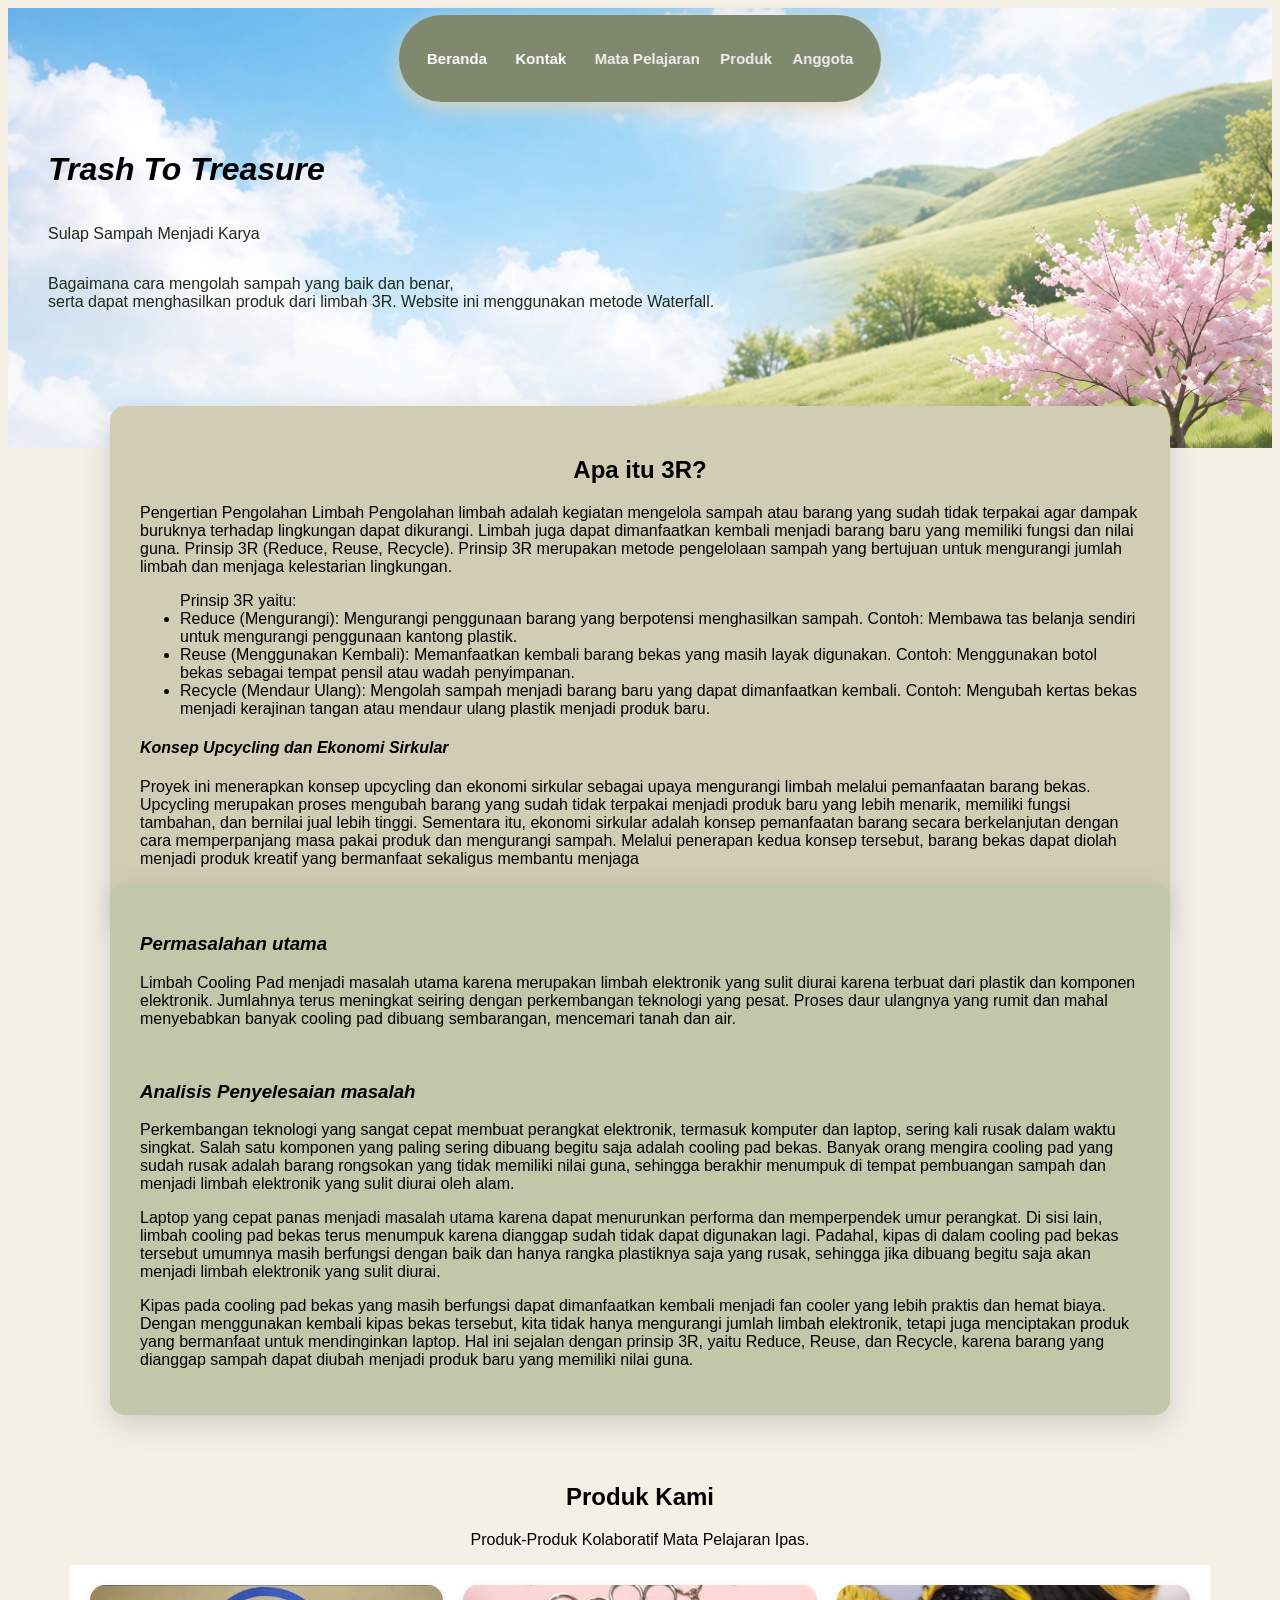
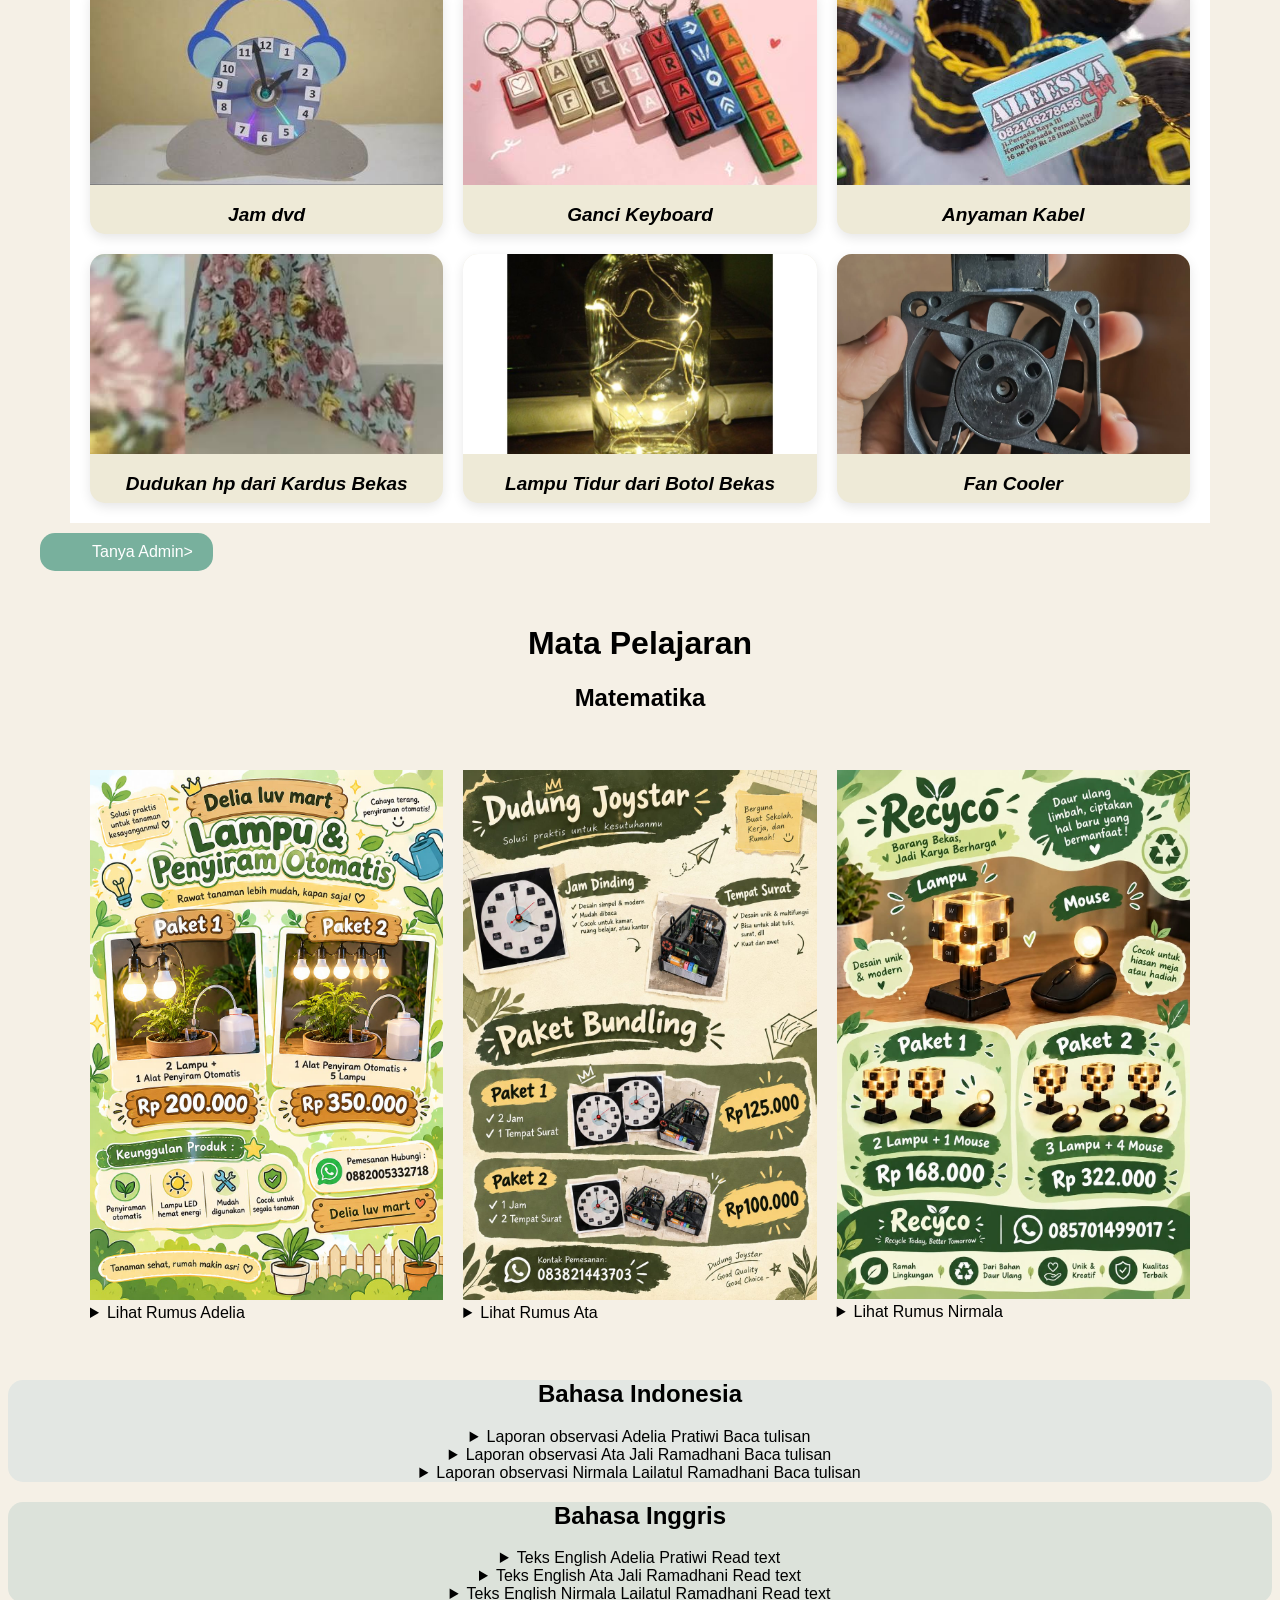
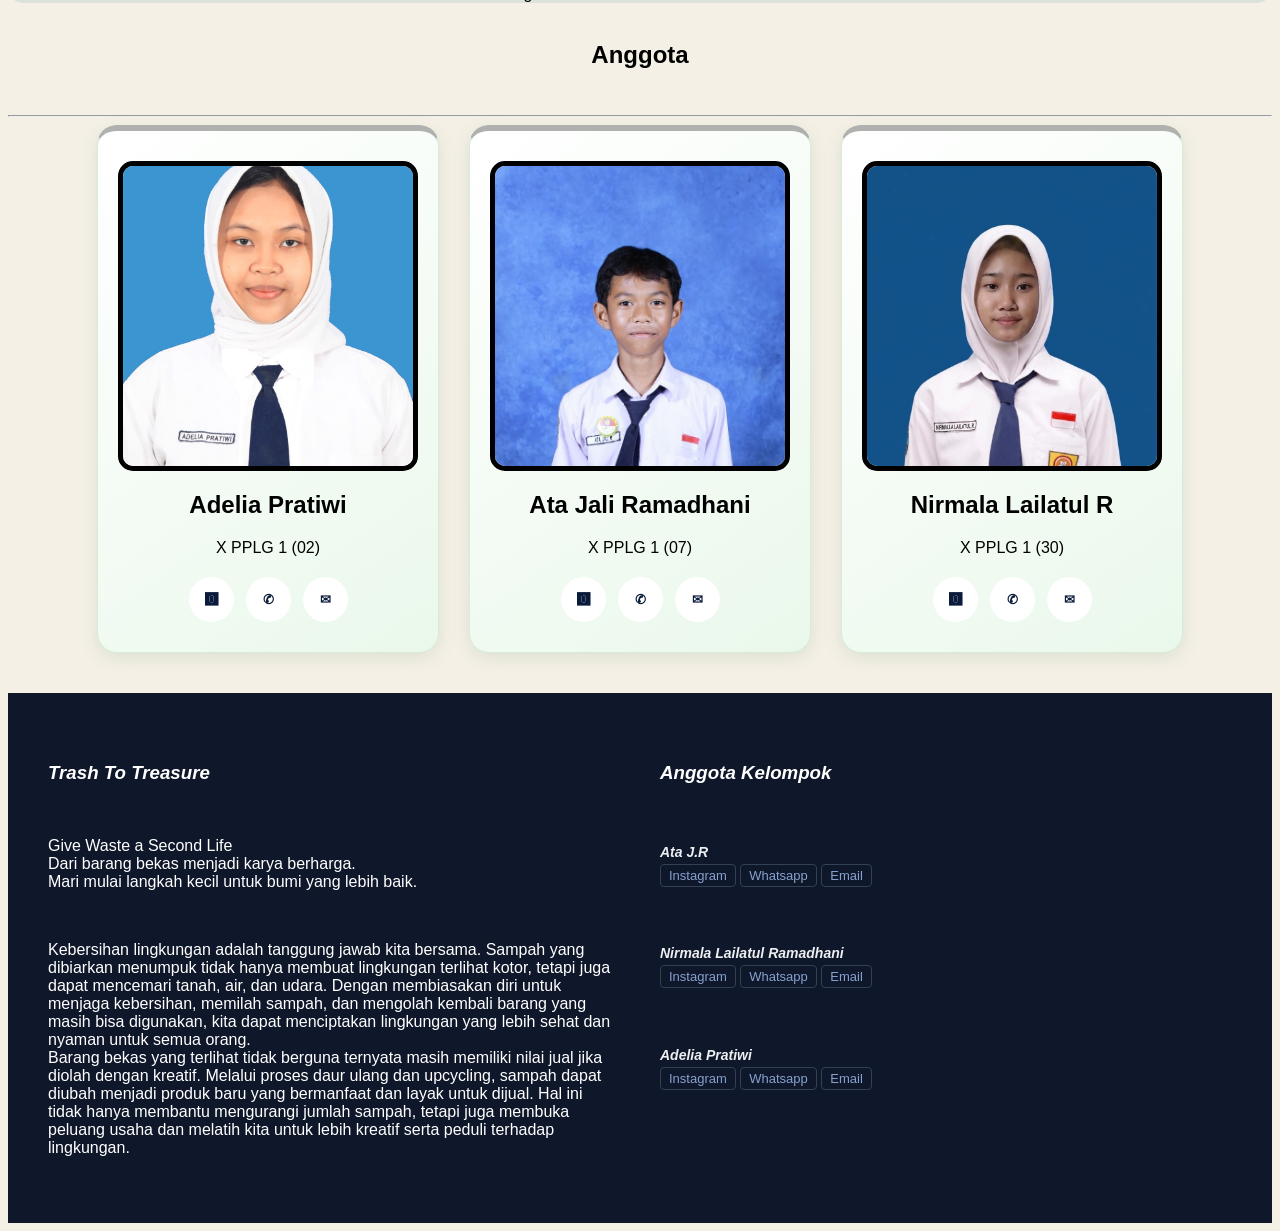
<file: index.html>
<!DOCTYPE html>
<html lang="en">
<head>
    <meta charset="UTF-8">
    <meta name="viewport" content="width=device-width, initial-scale=1.0">
    <title>Project Kolaborasi</title>
    <link rel="stylesheet" href="style.css">
</head>
<body>
  <nav class="nav">
    <div class="nav-link">
      <a href="index.html">Beranda</a> 
      <a href="footr.html">Kontak</a>
      <a href="#mapel">Mata Pelajaran</a>
      <a href="#produk">Produk</a>
      <a href="#anggota">Anggota</a>
    </div>
  </nav>
  <div class="latar-atas">
  <div class="judul">
    <h1 style="text-align: left;">Trash To Treasure</h1>
    </div>
    <p style="text-align: left;">Sulap Sampah Menjadi Karya</p>
    
    <div class="warp">
    <p style="text-align: left;">
Bagaimana cara mengolah sampah yang baik dan benar, <br>
serta dapat menghasilkan produk dari limbah 3R. 
Website ini menggunakan metode Waterfall.</p>
          </div>
          </div>
          <br>
        
            <div class="teks-dibawah">
              
<h2 style="text-align: center;">Apa itu 3R?</h2>
           <p>    Pengertian Pengolahan Limbah
Pengolahan limbah adalah kegiatan mengelola sampah atau barang yang sudah tidak terpakai agar dampak buruknya terhadap lingkungan dapat dikurangi. Limbah juga dapat dimanfaatkan kembali menjadi barang baru yang memiliki fungsi dan nilai guna.
Prinsip 3R (Reduce, Reuse, Recycle).
Prinsip 3R merupakan metode pengelolaan sampah yang bertujuan untuk mengurangi jumlah limbah dan menjaga kelestarian lingkungan. </p>
<ul>
  Prinsip 3R yaitu:
<li>Reduce (Mengurangi): Mengurangi penggunaan barang yang berpotensi menghasilkan sampah.
  Contoh: Membawa tas belanja sendiri untuk mengurangi penggunaan kantong plastik.</li>
<li>Reuse (Menggunakan Kembali): Memanfaatkan kembali barang bekas yang masih layak digunakan.
    Contoh: Menggunakan botol bekas sebagai tempat pensil atau wadah penyimpanan.</li>
<li>Recycle (Mendaur Ulang): Mengolah sampah menjadi barang baru yang dapat dimanfaatkan kembali.
  Contoh: Mengubah kertas bekas menjadi kerajinan tangan atau mendaur ulang plastik menjadi produk baru.</li>
</ul>
<h4>Konsep Upcycling dan Ekonomi Sirkular</h4>
<p>Proyek ini menerapkan konsep upcycling dan ekonomi sirkular sebagai upaya mengurangi limbah melalui pemanfaatan barang bekas. Upcycling merupakan proses mengubah barang yang sudah tidak terpakai menjadi produk baru yang lebih menarik, memiliki fungsi tambahan, dan bernilai jual lebih tinggi.
Sementara itu, ekonomi sirkular adalah konsep pemanfaatan barang secara berkelanjutan dengan cara memperpanjang masa pakai produk dan mengurangi sampah. Melalui penerapan kedua konsep tersebut, barang bekas dapat diolah menjadi produk kreatif yang bermanfaat sekaligus membantu menjaga  </p>
  </div>
<div class="prmasalahan">
  <h3>Permasalahan utama</h3>
  <p>Limbah Cooling Pad menjadi masalah utama karena merupakan limbah elektronik yang sulit diurai karena terbuat dari plastik dan komponen elektronik. Jumlahnya terus meningkat seiring dengan perkembangan teknologi yang pesat.
     Proses daur ulangnya yang rumit dan mahal menyebabkan banyak cooling pad dibuang sembarangan, mencemari tanah dan air.</p>
    <br>
     <h3>Analisis Penyelesaian masalah</h3>
    <p>Perkembangan teknologi yang sangat cepat membuat perangkat elektronik, termasuk komputer dan laptop,
       sering kali rusak dalam waktu singkat. Salah satu komponen yang paling sering dibuang begitu saja adalah
        cooling pad bekas. Banyak orang mengira cooling pad yang sudah rusak adalah barang rongsokan yang tidak 
        memiliki nilai guna, sehingga berakhir menumpuk di tempat pembuangan sampah dan menjadi limbah elektronik 
        yang sulit diurai oleh alam.</p>
        <p>Laptop yang cepat panas menjadi masalah utama karena dapat menurunkan performa dan memperpendek umur perangkat. Di sisi lain, limbah cooling pad bekas terus menumpuk karena dianggap sudah tidak dapat digunakan lagi. Padahal, kipas di dalam cooling pad bekas tersebut umumnya masih berfungsi dengan baik dan hanya rangka plastiknya saja yang rusak, sehingga jika dibuang begitu saja akan menjadi limbah elektronik yang sulit diurai.</p>
      <p>Kipas pada cooling pad bekas yang masih berfungsi dapat dimanfaatkan kembali menjadi fan cooler yang lebih praktis dan hemat biaya. Dengan menggunakan kembali kipas bekas tersebut, kita tidak hanya mengurangi jumlah limbah elektronik, tetapi juga menciptakan produk yang bermanfaat untuk mendinginkan laptop. Hal ini sejalan dengan prinsip 3R, yaitu Reduce, Reuse, dan Recycle, karena barang yang dianggap sampah dapat diubah menjadi produk baru yang memiliki nilai guna.</p>
    </div>
    <br>
    <div style="text-align: center;">
      <h2 id="produk">Produk Kami</h2>
      <p>Produk-Produk Kolaboratif Mata Pelajaran Ipas.</p>
      </div>

      <div class="produk-container">
      <div class="card">
        <a href="ipas/jamdvd.html">
        <img src="ipas/jam dvd.jpg"alt="Jam dvd"></a>
        <div class="card-content">
          <div style="text-align: center;">
          <h3>Jam dvd</h3>
          </div>
        </div>
        </div>

      <div class="card">
        <a href="ipas/ganci.html"> <img src="ipas/ganci.jpg"alt="Ganci"></a>
        <div class="card-content">
          <div style="text-align: center;">
          <h3>Ganci Keyboard</h3>
          </div>
        </div>
        </div>
      
      <div class="card">
        <a href="ipas/anyaman.html"><img src="ipas/any.jpg"alt="anyaman">
        <div class="card-content">
       </a>
       <div style="text-align: center;">
         <h3>Anyaman Kabel</h3>
          </div>
        </div>
      </div>

      <div class="card">
        <a href="ipas/dk.html"> <img src="ipas/dk.jpg"alt="dudukan hp"></a>
        <div class="card-content">
          <div style="text-align: center;">
          <h3>Dudukan hp dari Kardus Bekas</h3>
          </div>
        </div>
      </div>
      
      <div class="card">
        <a href="ipas/lampu.html"> <img src="ipas/lamp.jpg"alt="lampu"></a>
        <div class="card-content">
          <div style="text-align: center;">
          <h3>Lampu Tidur dari Botol Bekas</h3>
          </div>
        </div>
      </div>
      
      <div class="card">
        <a href="ipas/fan.html"> <img src="ipas/fan.jpg"alt="fan cooler"></a>
        <div class="card-content">
          <div style="text-align: center;">
          <h3 style="text-align: center;">Fan Cooler</h3>
          </div>
        </div>
      </div>
      </div>

      <div class="solo">
      <a href="footr.html">Tanya Admin> </a>
      </div>
      <br>
    

          
      <h1 style="text-align: center;" id="mapel">Mata Pelajaran</h1>
            
      
      <h2 class="mapel name" style="text-align: center;">Matematika </h2>

     <br>
  <div class="math-gallery">
      <div class="math-item">
      <img src="adelia.jpeg" alt="foto poster">
      
      <details>
        <summary>Lihat Rumus Adelia </summary>
      <p>
  Misalkan:<br>
  x = harga 1 Lampu Hias<br>
  y = harga 1 Alat Penyiram Otomatis<br><br>
  Paket 1: 2x + y = 200.000<br>
  Paket 2: 3x + 5y = 350.000
</p>

<p>
  <strong>Eliminasi</strong><br><br>
  2x + y = 200.000 | x3 | 6x + 3y = 600.000<br>
  3x + 5y = 350.000 | x2 | 6x + 10y = 700.000<br>
  __________________________ −<br>
  -7y = -100.000<br>
  y = 100.000 ÷ 7<br>
  y = 14.285,71
</p>

<p>
  <strong>Substitusi</strong><br><br>
  2x + y = 200.000<br>
  2x + 14.285,71 = 200.000<br>
  2x = 200.000 - 14.285,71<br>
  2x = 185.714,29<br>
  x = 185.714,29 ÷ 2<br>
  x = 92.857,14
</p>

<p>
  <strong>Kesimpulan</strong><br><br>
  Jadi harga (x) 1 Lampu Hias adalah Rp92.857<br>
  dan harga (y) 1 Alat Penyiram Otomatis adalah Rp14.286
</p>
        
      
      </details>
      </div>
      <div class="math-item">
      <img src="atta.jpeg" alt="foto poster">
      <details>
        <summary>Lihat Rumus Ata</summary>
      
        <p>
  Diketahui:<br><br>
  x = Harga 1 Jam<br>
  y = Harga 1 Tempat Surat<br><br>
  2x + y = 125.000<br>
  x + 2y = 100.000
</p>

<p>
  <strong>METODE ELIMINASI</strong><br><br>
  Mencari x<br><br>
  2x + y = 125.000 | × 2 | 4x + 2y = 250.000<br>
  x + 2y = 100.000 | × 1 | x + 2y = 100.000<br>
  ____________________________ −<br>
  3x = 150.000<br>
  x = 150.000 / 3<br>
  x = 50.000
</p>

<p>
  <strong>METODE SUBSTITUSI</strong><br><br>
  Mencari y<br><br>
  2x + y = 125.000<br>
  2.(50.000) + y = 125.000<br>
  100.000 + y = 125.000<br>
  y = 125.000 - 100.000<br>
  y = 25.000
</p>

<p>
  <strong>KESIMPULAN</strong><br><br>
  Jadi, harga 1 Jam (x) adalah Rp50.000, dan harga 1 Tempat Surat (y) adalah Rp25.000.
</p>
      
      </details>
      </div>
      <div class="math-item">
      <img src="nuna.jpeg" alt="foto poster">
      <details>
        <summary>Lihat Rumus Nirmala</summary>
      
        <p>
  Misalkan:<br>
  x = harga 1 Lampu Tidur Otomatis<br>
  y = harga 1 Lampu Hias<br><br>
  Paket 1: 2x + y = 168.000<br>
  Paket 2: 3x + 4y = 322.000
</p>

<p>
  <strong>Eliminasi</strong><br><br>
  2x + y = 168.000 | x4 | 8x + 4y = 672.000<br>
  3x + 4y = 322.000 | x1 | 3x + 4y = 322.000<br>
  __________________________ −<br>
  5x = 350.000<br>
  x = 350.000 ÷ 5<br>
  x = 70.000
</p>

<p>
  <strong>Substitusi</strong><br><br>
  2x + y = 168.000<br>
  2 × 70.000 + y = 168.000<br>
  140.000 + y = 168.000<br>
  y = 168.000 - 140.000<br>
  y = 28.000
</p>

<p>
  <strong>Kesimpulan</strong><br><br>
  Jadi harga (x) 1 Lampu Tidur Otomatis adalah Rp70.000<br>
  dan harga (y) 1 Lampu Hias adalah Rp28.000
</p>
      
      </details>
      </div>
      </div>
      
<br>
        
      <div class="mapel-blok">
      <h2 class="mapel name" style="text-align: center;">Bahasa Indonesia</h2>
        
      
          
      <details class="laporan">
  <summary style="text-align: center;">
    <span class="kategori">Laporan observasi</span>
    <span class="nama">Adelia Pratiwi</span>
    <span class="baca">Baca tulisan</span>
  </summary>
  <div class="mapel-text">
<h4 style="text-align: center;">LAPORAN HASIL OBSERVASI
PEMANFAATAN LIMBAH COOLING PAD LAPTOP BEKAS MENJADI FAN COOLER HP
</h4>
       
        <p>Di era digital, penggunaan ponsel dalam waktu lama sering menyebabkan perangkat menjadi panas. Untuk mengatasi hal tersebut, diperlukan alat tambahan berupa fan cooler HP. Saat ini fan cooler dapat dibuat secara kreatif dengan memanfaatkan limbah elektronik, salah satunya adalah cooling pad laptop bekas yang sudah tidak terpakai lagi. Meskipun sudah tidak digunakan, beberapa komponen di dalamnya masih berfungsi dengan baik dan dapat diolah kembali menjadi produk baru yang lebih bermanfaat melalui metode upcycling.
</p> 
        <p>Dari hasil pengamatan, alat pendingin ini memiliki desain yang simpel, ringan, dan mudah dibawa. Warna hitam mendominasi pada bagian kipas dan rangkanya. Adapun bagian-bagian utama dari alat ini meliputi kipas sebagai penghasil angin, rangka sebagai pelindung dan penahan posisi kipas, dinamo kecil sebagai penggerak putaran kipas, kabel USB sebagai penghantar listrik, dan penjepit atau dudukan yang berfungsi untuk menempelkan alat pada ponsel. Semua komponen tersebut diambil dari cooling pad bekas yang masih layak pakai.
</p> 
        <p>Fungsi utama dari alat ini adalah untuk menjaga suhu ponsel agar tetap stabil dan tidak cepat panas saat digunakan untuk bermain game atau menonton video dalam durasi lama. Untuk proses pembuatannya, pertama-tama cooling pad laptop bekas dibongkar untuk mengambil bagian kipasnya. Kemudian kipas dibersihkan dari debu dan diperiksa kelayakan mesinnya. Setelah dipastikan masih menyala, kipas dipasangkan kembali dengan rangka, diberi kabel USB, dan ditambahkan dudukan agar bisa terpasang di belakang HP. Manfaat dari pembuatan produk ini adalah dapat mengurangi jumlah sampah elektronik, menghemat pengeluaran karena tidak perlu membeli baru, dan melatih kreativitas untuk menciptakan barang berguna dari limbah.
</p> 
        <p>Dari observasi yang telah dilakukan, dapat disimpulkan bahwa limbah cooling pad laptop bekas dapat disulap menjadi fan cooler HP yang fungsional dan bernilai guna. Produk ini menjadi bukti bahwa barang yang dianggap sudah tidak berguna ternyata masih bisa dimanfaatkan kembali. Dengan melakukan daur ulang kreatif seperti ini, kita turut berkontribusi dalam menjaga lingkungan dari bahaya limbah elektronik serta menumbuhkan sikap peduli dan kreatif dalam memanfaatkan barang bekas.</p>
        
        <p style="text-align: right;">Teks Ini di buat oleh Adelia Pratiwi</p>
      </div>
</details>
        

      <details class="laporan">
  <summary style="text-align: center;">
    <span class="kategori">Laporan observasi</span>
    <span class="nama">Ata Jali Ramadhani</span>
    <span class="baca">Baca tulisan</span>
  </summary>

      <div class="mapel-text">
      
        <h4 style="text-align: center;">LAPORAN HASIL OBSERVASI Fan Cooler hp dari kipas bekas</h4>
        
        <p>Sampah elektronik adalah salah satu masalah lingkungan yang disebabkan oleh perkembangan teknologi yang pesat. Kipas cooler bekas dari laptop atau komputer sering dibuang ketika rusak atau sudah tidak dibutuhkan lagi. Namun, kipas tersebut masih mengandung komponen yang masih bisa digunakan kembali. Salah satu cara kreatif untuk mengelola sampah ini adalah dengan mengubah kipas cooler bekas menjadi fan cooler HP. Perubahan ini menunjukkan bagaimana sampah elektronik dapat menjadi produk yang berguna dan bernilai.</p>
       
        <p>Transformasi dimulai ketika kipas cooler bekas dikumpulkan dan dipisahkan menjadi komponen-komponennya. Dinamo dan kabelnya dilepas dari rangka utama dan diperiksa untuk memastikan masih berfungsi. Komponen-komponen tersebut kemudian dibersihkan untuk menghilangkan debu dan kotoran. Pada tahap ini, fungsi asli dari kipas cooler berubah. Jika sebelumnya digunakan untuk mendinginkan laptop, kini menjadi bahan utama untuk produk baru.</p>
        
        <p>Dinamo yang sudah dibersihkan digabungkan dengan kabel USB dan penjepit HP untuk menciptakan sebuah benda baru. Melalui proses perakitan dan penyambungan, bagian-bagian tersebut membentuk sebuah fan cooler portabel. Dinamo dipasang pada penjepit agar anginnya bisa langsung mengenai bagian belakang HP. Kabel USB dipasang sebagai sumber tenaga. Setelah semua komponen terpasang dengan kuat menggunakan obeng dan sambungannya diuji, bagian-bagian yang terpisah tersebut menjadi satu produk fungsional yang utuh.</p>
       
        <p>Hasilnya, kipas cooler bekas berubah menjadi fan cooler HP yang memiliki nilai fungsional dan ekonomi. Produk ini dapat digunakan untuk mendinginkan HP saat bermain game atau saat di-charge, sehingga mencegah HP menjadi panas berlebih. Transformasi ini mengurangi jumlah sampah elektronik dan mendorong pemanfaatan kembali barang yang ada. Dengan biaya produksi hanya Rp. 25.000 dan harga jual Rp. 35.000, produk ini menghasilkan keuntungan Rp. 10.000 per unit. Oleh karena itu, mendaur ulang kipas cooler bekas menjadi cooler HP adalah cara inovatif untuk mendukung lingkungan yang lebih berkelanjutan.</p>
      
        <p style="text-align: right;">Teks Ini Dibuat Oleh Ata Jali Ramadhani</p>
        
          </div>
</details>
          <details class="laporan">
  <summary style="text-align: center;">
    <span class="kategori">Laporan observasi</span>
    <span class="nama">Nirmala Lailatul Ramadhani</span>
    <span class="baca">Baca tulisan</span>
  </summary>

          <div class="mapel-text">
            
        <h4 style="text-align: center;">LAPORAN HASIL OBSERVASI (LHO)<br>FAN COOLER HP DARI LIMBAH COOLING PAD LAPTOP BEKAS</h4>
      
    <p>Fan cooler HP merupakan perangkat elektronik tambahan yang berfungsi membantu mengurangi panas pada telepon genggam. Produk ini dibuat dengan memanfaatkan limbah elektronik berupa cooling pad laptop bekas yang sudah tidak digunakan.
Pembuatan alat ini merupakan salah satu bentuk upcycling, yaitu proses mengolah barang bekas menjadi produk baru yang memiliki fungsi dan nilai guna. Dengan memanfaatkan kembali komponen yang masih layak pakai, limbah elektronik dapat dikurangi sekaligus menghasilkan barang yang bermanfaat.</p>

    <p>Berdasarkan hasil pengamatan, fan cooler HP memiliki bentuk persegi dengan warna hitam. Alat ini terdiri atas beberapa bagian utama, yaitu:<br>
      
- Kipas pendingin: Berfungsi menghasilkan aliran udara untuk membantu mengurangi panas pada ponsel.<br>
- Rangka pelindung: Berfungsi melindungi kipas dan menjaga komponen tetap berada pada posisinya.<br>
- Motor penggerak: Berfungsi menggerakkan bilah kipas agar dapat berputar.<br>
- Kabel USB: Berfungsi menyalurkan energi listrik dari sumber daya agar kipas dapat bekerja.<br>
- Dudukan: Berfungsi membantu memasang dan menempatkan fan cooler pada bagian belakang ponsel.<br><br>
Sebagian besar komponen utama alat ini berasal dari cooling pad laptop bekas yang dimanfaatkan kembali.</p>

    <p>Fan cooler HP berfungsi membantu mengurangi panas pada bagian belakang ponsel, terutama ketika digunakan untuk bermain game atau menjalankan aplikasi yang membutuhkan kinerja tinggi.
Proses pembuatannya dimulai dengan menyiapkan cooling pad laptop bekas. Selanjutnya, komponen kipas dipisahkan dan diperiksa untuk memastikan masih dapat digunakan. Setelah itu, kipas dirangkai kembali dengan rangka pelindung, kabel USB, dan dudukan agar dapat digunakan sebagai pendingin ponsel.<br>
Alat ini memiliki beberapa manfaat, seperti mengurangi limbah elektronik, memanfaatkan kembali barang bekas, menghemat biaya pembuatan, serta meningkatkan kreativitas dalam mengolah barang yang sudah tidak terpakai menjadi produk baru.</p>

    <p>Berdasarkan hasil observasi, fan cooler HP merupakan produk hasil pemanfaatan limbah cooling pad laptop bekas yang diolah menjadi alat pendingin ponsel. Produk ini membuktikan bahwa barang bekas yang masih memiliki komponen layak pakai dapat dimanfaatkan kembali menjadi sesuatu yang berguna.<br>
Melalui kegiatan upcycling, kita dapat mengurangi limbah elektronik sekaligus menciptakan produk yang memiliki nilai manfaat. Oleh karena itu, pembuatan fan cooler HP menjadi salah satu contoh nyata kreativitas dalam mendukung kepedulian terhadap lingkungan.</p>
 
    <p style="text-align: right;">Teks ini di buat oleh Nirmala Lailatul Ramadhani</p>
    
      </div>
</details>

    </div>

    <div class="mapel-bloc">
      <h2 class="mapel-name" style="text-align: center;">Bahasa Inggris</h2>
      <p>
          
        <details class="laporan">
  <summary style="text-align: center;">
    <span class="kategori">Teks English</span>
    <span class="nama">Adelia Pratiwi</span>
    <span class="baca">Read text</span>
  </summary>
  <div class="mapel-text">
<h4 style="text-align: center">How a Used Cooler Fan Is Transformed into an HP Fan Cooler </h4>
        <p style="text-align: center;">"Adelia Pratiwi"</p>
         <div style="text-align: center;">
          <img src="fan.jpg" width="10%" alt="fc">
        </div>

<p style="text-indent: 2em;">Electronic waste is one of the environmental problems caused by the large amount of unused electronic components. Used cooler fans from old computers or laptops are often thrown away when they are damaged or no longer used. However, these fans still contain components that can function well. One creative way to manage this waste is by transforming used cooler fans into an HP fan cooler. This transformation shows how electronic waste can become a useful and valuable product.</p>

<p style="text-indent: 2em;">The transformation begins when an unused cooler fan is separated from the old computer device. The fan is cleaned to remove dust and dirt, and its cables and connectors are checked to ensure they still work. At this stage, the original function of the cooler fan changes. Instead of cooling computer components, it will be used to cool a mobile phone.</p>

<p style="text-indent: 2em;">The cleaned cooler fan is then combined with a protective frame and a supporting base to create a portable HP fan cooler. A USB cable is connected to provide electrical power to the fan. After all the components are properly attached, the fan can rotate and produce airflow. The finished product is now ready to help reduce the temperature of a mobile phone during use.</p>

<p style="text-indent: 2em;">As a result, a used cooler fan is transformed into an HP fan cooler that has both functional and economic value. The product can be used to prevent the mobile phone from overheating while also serving as a creative accessory. This transformation reduces the amount of electronic waste and encourages the reuse of available materials. Therefore, recycling computer components into mobile phone accessories is one way to support a more sustainable environment</p></p>
          </div>
</details>

<details class="laporan">
  <summary style="text-align: center;">
    <span class="kategori">Teks English</span>
    <span class="nama">Ata Jali Ramadhani</span>
    <span class="baca">Read text</span>
  </summary>

<div class="mapel-text">
      <h4 style="text-align: center;">How a Used Cooler Fan Is Transformed into an HP Fan Cooler </h4>
        <p style="text-align: center;">"Ata Jali Ramadhani"</p>
  <div style="text-align: center;">
          <img src="fan.jpg" width="10%" alt="fc">
        </div>
<p style="text-indent: 2em;">Electronic waste is one of the environmental problems caused by the rapid development of technology. Used cooler fans from laptops or computers are often discarded when they are damaged or no longer needed. However, these fans still contain components that can be reused. One creative way to manage this waste is by transforming a used cooler fan into an HP fan cooler. This transformation shows how electronic waste can become a useful and valuable product. </p>

<p style="text-indent: 2em;">The transformation begins when a used cooler fan is collected and separated into its individual components. Its dynamo and cable are removed from the main frame and checked to ensure they still work. The components are then cleaned to remove dust and dirt. At this stage, the original function of the cooler fan changes. Instead of being used to cool a laptop, it becomes the main material for a new product. </p>

<p style="text-indent: 2em;">The cleaned dynamo is combined with a USB cable and a phone clip to create a new object. Through the process of assembling and connecting, the individual parts form a portable fan cooler. The dynamo is attached to the clip holder so that the wind can directly reach the back of the phone. The USB cable is installed as a power source. Once the components are firmly attached using a screwdriver and the connection is tested, the separate parts become one complete functional product. </p>

<p style="text-indent: 2em;">As a result, a used cooler fan is transformed into an HP fan cooler that has both functional and economic value. The product can be used to cool a phone while gaming or charging, preventing overheating. This transformation reduces the amount of electronic waste and encourages the reuse of available materials. With a production cost of Rp. 25,000 and a selling price of Rp. 35,000, it provides a profit of Rp. 10,000 per unit. Therefore, recycling used cooler fans into a phone cooler is an innovative way to support a more sustainable environment. </p>
    </div>
</details>

<details class="laporan">
  <summary style="text-align: center;">
    <span class="kategori">Teks English</span>
    <span class="nama">Nirmala Lailatul Ramadhani</span>
    <span class="baca">Read text</span>
  </summary>

        <div class="mapel-text">
        
        <h4 style="text-align: center">How a Used Cooler Fan Is Transformed into an HP Fan Cooler</h4>
          <p style="text-align: center;">"Nirmala Lailatul Ramadhani"</p>
            <div style="text-align: center;">
          <img src="fan.jpg" width="10%" alt="fc">
        </div>
<p style="text-indent: 2em;">Electronic waste is one of the environmental problems caused by the rapid development of technology. Used cooler fans from laptops or computers are often discarded when they are damaged or no longer needed. However, these fans still contain components that can be reused. One creative way to manage this waste is by transforming a used cooler fan into an HP fan cooler. This transformation shows how electronic waste can become a useful and valuable product.</p>

<p style="text-indent: 2em;">The transformation begins when an unused cooler fan is separated from its original device. The fan is cleaned to remove dust and dirt that may affect its performance. Its blades, frame, and USB cable are also checked to make sure they are still in good condition. After that, the fan is prepared for reuse as a cooling device for mobile phones.</p>

<p style="text-indent: 2em;">The cleaned cooler fan is then combined with a protective frame and a supporting base to create a portable HP fan cooler. A USB cable is connected to provide electrical power to the fan. After all the components are properly attached, the fan can rotate and produce airflow. The finished product is now ready to help reduce the temperature of a mobile phone during use.</p>

<p style="text-indent: 2em;">As a result, an old cooler fan is transformed into a useful HP fan cooler. This product helps reduce heat from mobile phones, especially when playing games or using applications for a long time. By reusing old electronic components, we can reduce electronic waste and create products with new functions. Therefore, transforming used cooler fans into useful devices is one way to support a cleaner and more sustainable environment.</p>
        </div>
</details>
    </div>
  <br>
        <section>
            <h2 style="text-align: center;" id="anggota"> Anggota </h2><br>
            <hr>
            <div class="container">
                <div class="card">
                    <img src="foto d.jpeg" alt="foto adelia">
                    <h2>Adelia Pratiwi</h2>
                    <p>X PPLG 1 (02)</p>

                    <div class="sosmed">
                        <a href="https://www.instagram.com/scc.deliaxz?dlrf=aDN4cHE5NjA3NDRus" 
                        target="_blank">🅾
                        <i class="fa-brands fa-instagram"></i>
                    </a>

                    <a href="https://wa.me/qr/YHYUIH677NLJG1" target="_blank">
                        ✆
                        <i class="fa-brands fa-whatsapp"></i>
                    </a>

                    <a href="mailto:adelia.p26004@satamail.my.id" target="_blank">
                        ✉
                        <i class="fa-solid fa-envelope"></i>
                    </a>
                    </div>
                </div>

                <div class="card">
                    <img src="foto  ata nichol.jpeg" alt="foto ata">
                    <h2>Ata Jali Ramadhani</h2>
                    <p>X PPLG 1 (07)</p>

                    <div class="sosmed">
                        <a href="https://www.instagram.com/attajall?srtk=MWl5dzJreHpkMGNwYg==" 
                        target="_blank">🅾
                        <i class="fa-brands fa-instagram"></i>
                    </a>

                    <a href="https://wa.me/qr/2RHITJGTY5ALG1" target="_blank">
                        ✆
                        <i class="fa-brands fa-whatsapp"></i>
                    </a>

                    <a href="mailto:ata.p26026@satamail.my.id" target="_blank">
                        ✉
                        <i class="fa-solid fa-envelope"></i>
                    </a>
                    </div>
                </div>


                  <div class="card">
                    <img src="foto n.jpeg" alt="foto nuna">
                    <h2>Nirmala Lailatul R</h2>
                    <p>X PPLG 1 (30)</p>

                    <div class="sosmed">
                        <a href="https://www.instagram.com/whslaa?dlrf=d3BqMzlxamx1MGpt" 
                        target="_blank">🅾
                        <i class="fa-brands fa-instagram"></i>
                    </a>

                    <a href="https://wa.me/qr/P2WBE47BWOQCI1" target="_blank">
                        ✆
                        <i class="fa-brands fa-whatsapp"></i>
                    </a>

                    <a href="mailto:nirmala.p26210@satamail.my.id" target="_blank">
                        ✉
                        <i class="fa-solid fa-envelope"></i>
                    </a>
                    </div>
                </div>
                </div>
                </section>






<footer class="footer">
  <div class="footer-container">
    <div class="footer-brand">
      <h3 id="Kontak">Trash To Treasure</h3>
      <br>
      <p>Give Waste a Second Life <br>
Dari barang bekas menjadi karya berharga. <br>
Mari mulai langkah kecil untuk bumi yang lebih baik. <br>
</p>
<br>
      <p>Kebersihan lingkungan adalah tanggung jawab kita bersama.
         Sampah yang dibiarkan menumpuk tidak hanya membuat lingkungan terlihat kotor,
          tetapi juga dapat mencemari tanah, air, dan udara. Dengan membiasakan diri untuk menjaga kebersihan, 
          memilah sampah, dan mengolah kembali barang yang masih bisa digunakan, kita dapat menciptakan lingkungan
           yang lebih sehat dan nyaman untuk semua orang.
           <br>
           Barang bekas yang terlihat tidak berguna ternyata masih memiliki
            nilai jual jika diolah dengan kreatif. Melalui proses daur ulang dan upcycling, sampah dapat diubah menjadi produk 
            baru yang bermanfaat dan layak untuk dijual. Hal ini tidak hanya membantu mengurangi jumlah sampah,
         tetapi juga membuka peluang usaha dan melatih kita untuk lebih kreatif serta peduli terhadap lingkungan.</p>
    </div>
    
    <div class="footer-brand">
      <h3>Anggota Kelompok</h3>
      <br>
      <div class="member-footer">
        <h5>Ata J.R</h5>
        <div class="social-icons">
          <a href="https://www.instagram.com/attajall?srtk=MWl5dzJreHpkMGNwYg==" target="_blank">Instagram</a>
          <a href="https://wa.me/qr/2RHITJGTY5ALG1" target="_blank">Whatsapp</a>
          <a href="mailto:ata.p26026@satamail.my.id" target="_blank">Email</a>
        </div>
      </div>
      <br>
      <div class="member-footer">
        <h5>Nirmala Lailatul Ramadhani</h5>
        <div class="social-icons">
          <a href="https://www.instagram.com/whslaa?dlrf=d3BqMzlxamx1MGpt" target="_blank">Instagram</a>
          <a href="https://wa.me/qr/P2WBE47BWOQCI1" target="_blank">Whatsapp</a>
          <a href="mailto:nirmala.p26210@satamail.my.id" target="_blank">Email</a>
        </div>
      </div>
      <br>
      <div class="member-footer">
        <h5>Adelia Pratiwi</h5>
        <div class="social-icons">
          <a href="https://www.instagram.com/scc.deliaxz?dlrf=aDN4cHE5NjA3NDRu" target="_blank">Instagram</a>
          <a href="https://wa.me/qr/YHYUIH677NLJG1" target="_blank">Whatsapp</a>
          <a href="mailto:adelia.p26004@satamail.my.id" target="_blank">Email</a>
        </div>
        
      </div>
</body>
</html>
</file>
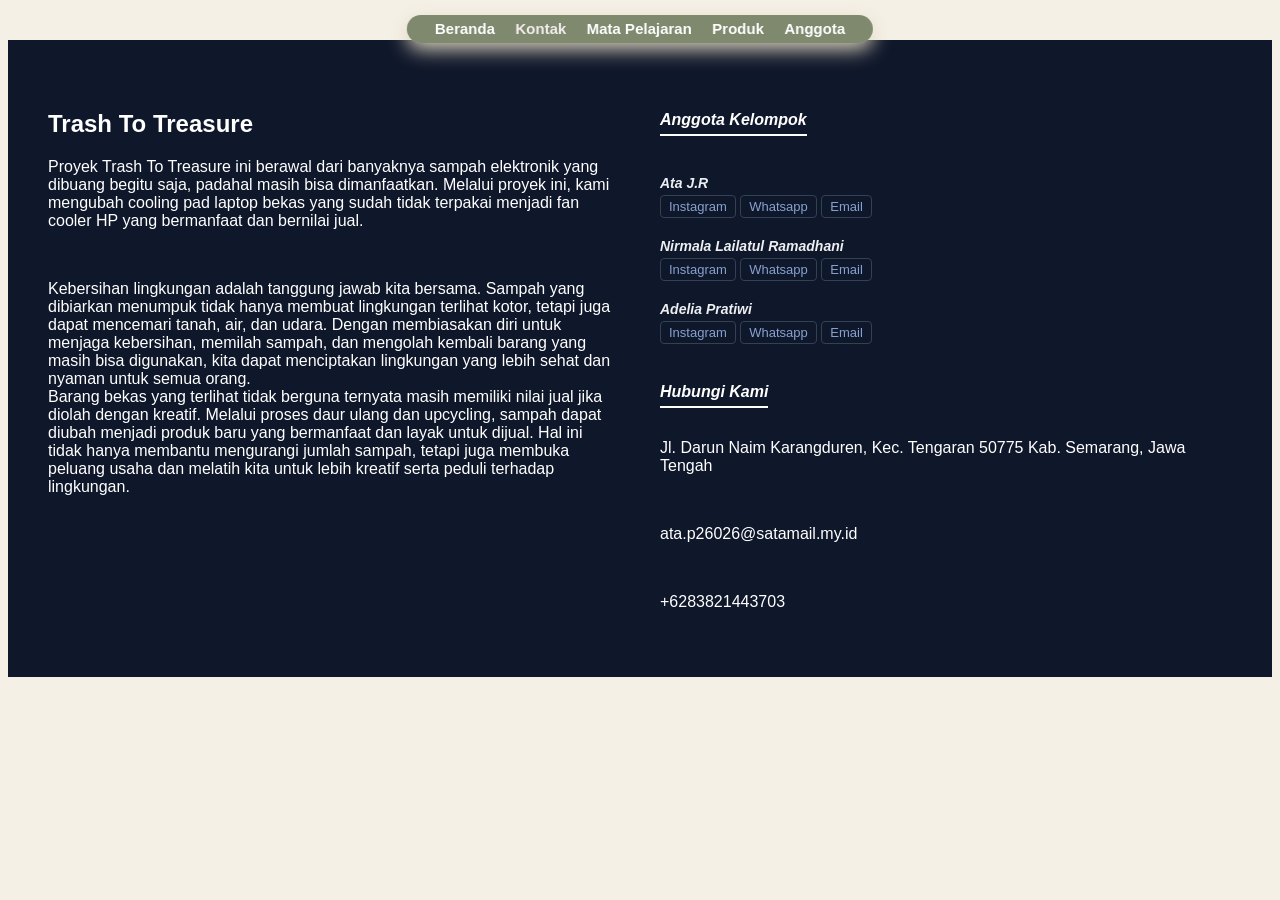
<file: footr.html>
<!DOCTYPE html>
<html lang="en">
<head>
  <meta charset="UTF-8">
  <meta name="viewport" content="width=device-width, initial-scale=1.0">
  <title>Kontak</title>
  <link rel="stylesheet" href="style.css">
</head>
<body>
  <nav class="nav">
    <div class="nav-link">
      <a href="index.html">Beranda</a> 
      <a href="#">Kontak</a>
      <a href="index.html#mapel">Mata Pelajaran</a>
      <a href="index.html#produk">Produk</a>
      <a href="index.html#anggota">Anggota</a>
    </div>
  </nav>
<footer class="footer">
  <div class="footer-container">
    <div class="footer-brand">
      <h2>Trash To Treasure</h2>
      <p>Proyek Trash To Treasure ini berawal dari banyaknya sampah elektronik yang dibuang begitu saja,
         padahal masih bisa dimanfaatkan. Melalui proyek ini,
         kami mengubah cooling pad laptop bekas yang sudah tidak terpakai menjadi fan cooler HP yang bermanfaat dan bernilai jual.</p>
        <br>
         <p>Kebersihan lingkungan adalah tanggung jawab kita bersama.
         Sampah yang dibiarkan menumpuk tidak hanya membuat lingkungan terlihat kotor,
          tetapi juga dapat mencemari tanah, air, dan udara. Dengan membiasakan diri untuk menjaga kebersihan, 
          memilah sampah, dan mengolah kembali barang yang masih bisa digunakan, kita dapat menciptakan lingkungan
           yang lebih sehat dan nyaman untuk semua orang.
           <br>
           Barang bekas yang terlihat tidak berguna ternyata masih memiliki
            nilai jual jika diolah dengan kreatif. Melalui proses daur ulang dan upcycling, sampah dapat diubah menjadi produk 
            baru yang bermanfaat dan layak untuk dijual. Hal ini tidak hanya membantu mengurangi jumlah sampah,
         tetapi juga membuka peluang usaha dan melatih kita untuk lebih kreatif serta peduli terhadap lingkungan.</p>
    </div>

    <div class="footer-brand">
      <h4>Anggota Kelompok</h4>
      <div class="member-footer">
        <h5>Ata J.R</h5>
        <div class="social-icons">
          <a href="https://www.instagram.com/attajall?srtk=MWl5dzJreHpkMGNwYg==" target="_blank">Instagram</a>
          <a href="https://wa.me/qr/2RHITJGTY5ALG1" target="_blank">Whatsapp</a>
          <a href="mailto:ata.p26026@satamail.my.id" target="_blank">Email</a>
        </div>
      </div>
      <div class="member-footer">
        <h5>Nirmala Lailatul Ramadhani</h5>
        <div class="social-icons">
          <a href="https://www.instagram.com/whslaa?dlrf=d3BqMzlxamx1MGpt" target="_blank">Instagram</a>
          <a href="https://wa.me/qr/P2WBE47BWOQCI1" target="_blank">Whatsapp</a>
          <a href="mailto:nirmala.p26210@satamail.my.id" target="_blank">Email</a>
        </div>
      </div>
      <div class="member-footer">
        <h5>Adelia Pratiwi</h5>
        <div class="social-icons">
          <a href="https://www.instagram.com/scc.deliaxz?dlrf=aDN4cHE5NjA3NDRu
" target="_blank">Instagram</a>
          <a href="https://wa.me/qr/YHYUIH677NLJG1
" target="_blank">Whatsapp</a>
          <a href="mailto:adelia.p26004@satamail.my.id" target="_blank">Email</a>
        </div>
      </div>
          <h4>Hubungi Kami</h4>
            <p>Jl. Darun Naim Karangduren, Kec. Tengaran 50775 Kab. Semarang, Jawa Tengah <p>
              <br>
            </p>ata.p26026@satamail.my.id</p>
            <br>
            <p>+6283821443703</p>

 </body>
</html>
</file>
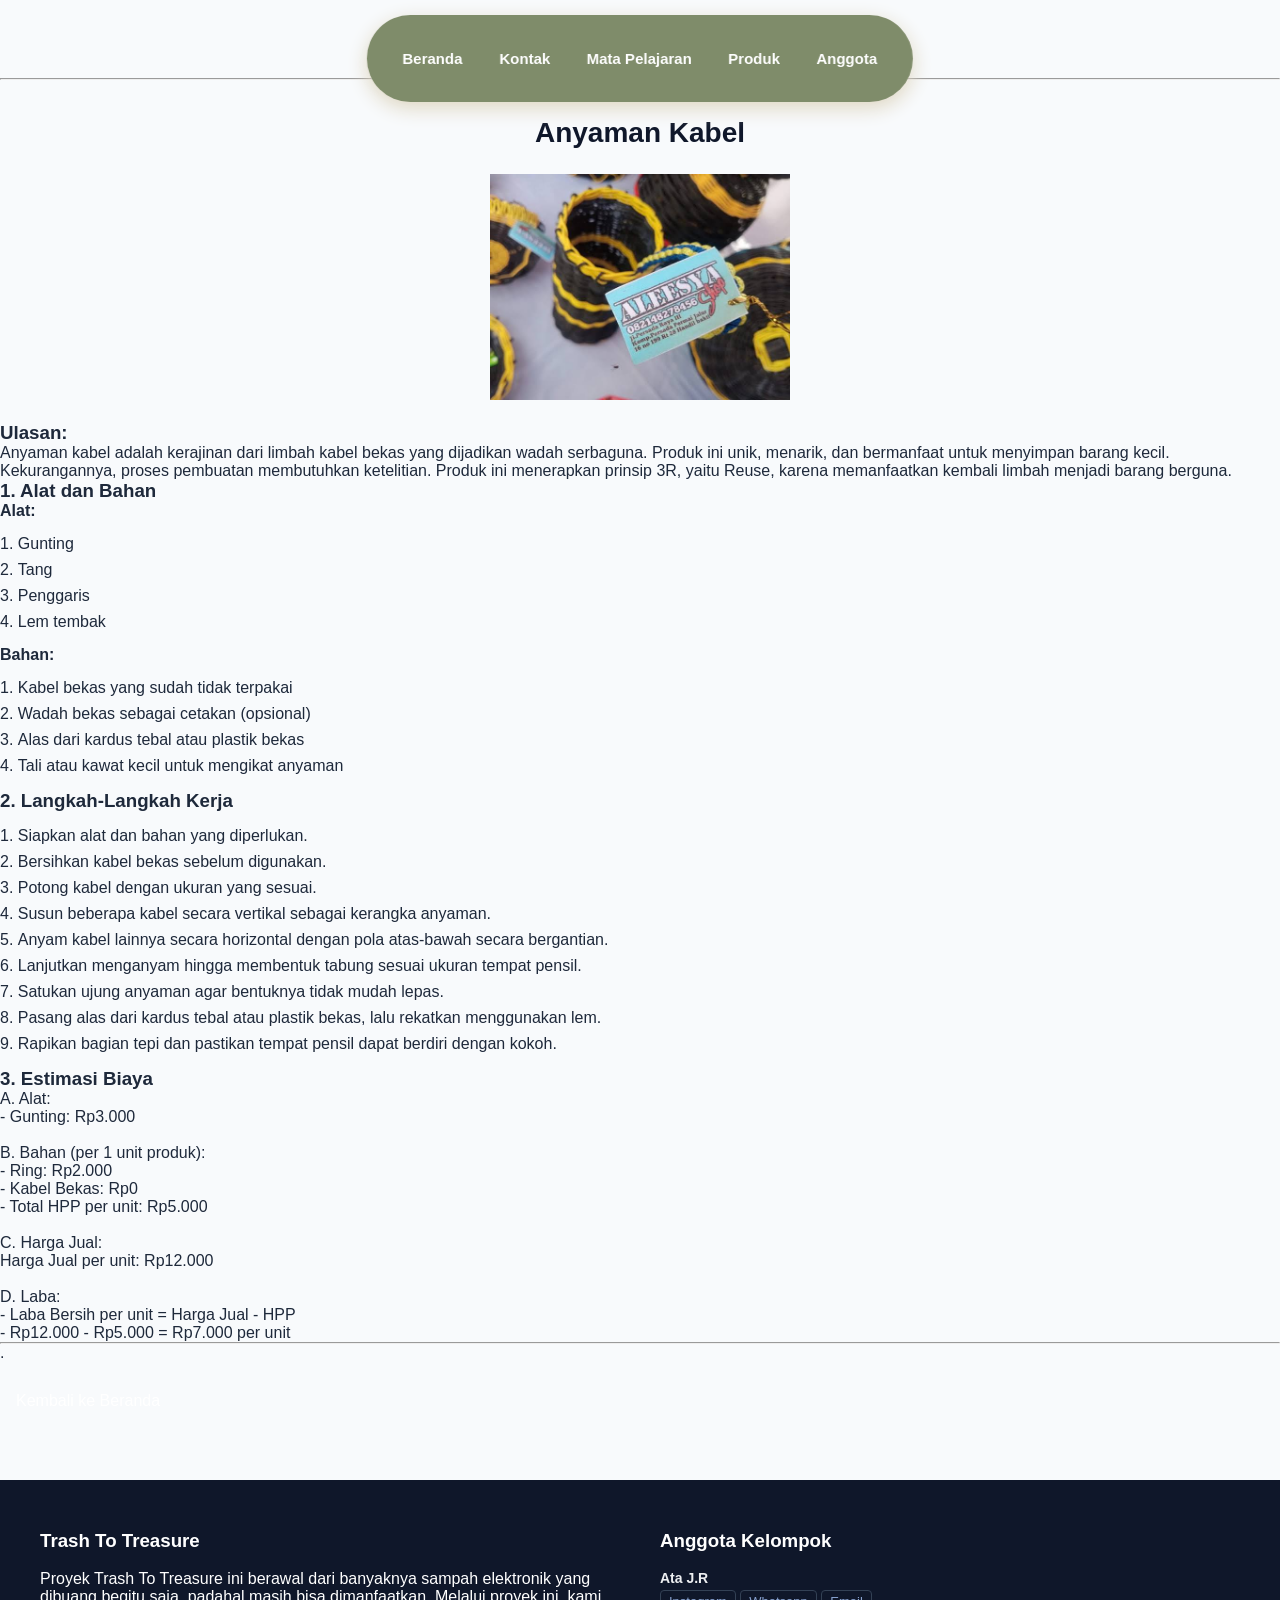
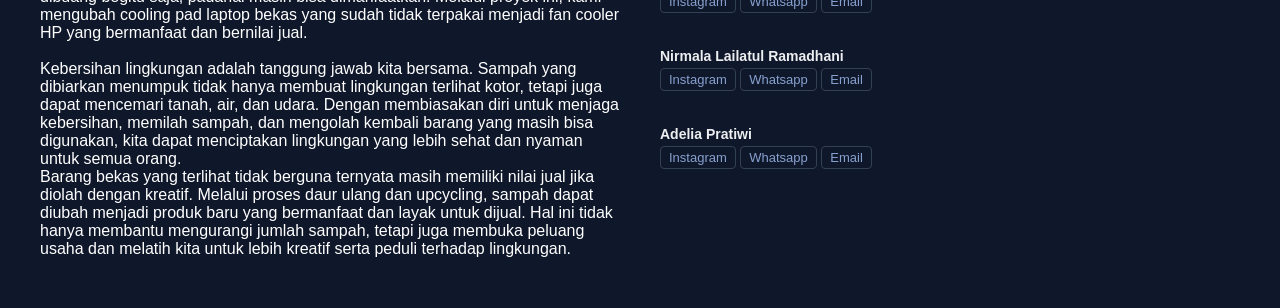
<file: ipas/anyaman.html>
<!DOCTYPE html>
<html lang="id">
<head>
  <meta charset="UTF-8">
  <title>Produk Anyaman Kabel - Trash to Treasure</title>
  <link rel="stylesheet" href="style.css">
</head>
<body>
    <nav class="nav">
    <div class="nav-link">
      <a href="../index.html">Beranda</a> 
      <a href="../footr.html">Kontak</a> 
      <a href="../index.html#mapel">Mata Pelajaran</a>
      <a href="../index.html#produk">Produk</a>
      <a href="../index.html#contact">Anggota</a>
    </div>
  </nav>
  <div style="text-align: center;">
  <a href="index.html">Beranda</a> 
    </div>
  <hr>
  <h3 style="text-align: center;">Trash to Treasure</h3>

  <h1>Anyaman Kabel</h1>

  <div class="logo" style="text-align: center;">
  <img src="any.jpg" width="300" alt="Anyaman Kabel">
  </div>
  <br>

  <h3>Ulasan:</h3>
  <p>
  Anyaman kabel adalah kerajinan dari limbah kabel bekas yang dijadikan wadah serbaguna. 
  Produk ini unik, menarik, dan bermanfaat untuk menyimpan barang kecil. 
  Kekurangannya, proses pembuatan membutuhkan ketelitian. 
  Produk ini menerapkan prinsip 3R, yaitu Reuse, karena memanfaatkan kembali limbah menjadi barang berguna.
  </p>

  <h3>1. Alat dan Bahan</h3>
  <b>Alat:</b>
  <ol>
    <li>Gunting</li>
    <li>Tang</li>
    <li>Penggaris</li>
    <li>Lem tembak</li>
  </ol>

  <b>Bahan:</b>
  <ol>
    <li>Kabel bekas yang sudah tidak terpakai</li>
    <li>Wadah bekas sebagai cetakan (opsional)</li>
    <li>Alas dari kardus tebal atau plastik bekas</li>
    <li>Tali atau kawat kecil untuk mengikat anyaman</li>
  </ol>

  <h3>2. Langkah-Langkah Kerja</h3>
  <ol>
    <li>Siapkan alat dan bahan yang diperlukan.</li>
    <li>Bersihkan kabel bekas sebelum digunakan.</li>
    <li>Potong kabel dengan ukuran yang sesuai.</li>
    <li>Susun beberapa kabel secara vertikal sebagai kerangka anyaman.</li>
    <li>Anyam kabel lainnya secara horizontal dengan pola atas-bawah secara bergantian.</li>
    <li>Lanjutkan menganyam hingga membentuk tabung sesuai ukuran tempat pensil.</li>
    <li>Satukan ujung anyaman agar bentuknya tidak mudah lepas.</li>
    <li>Pasang alas dari kardus tebal atau plastik bekas, lalu rekatkan menggunakan lem.</li>
    <li>Rapikan bagian tepi dan pastikan tempat pensil dapat berdiri dengan kokoh.</li>
  </ol>

  <h3>3. Estimasi Biaya</h3>
  <p>
  A. Alat:<br>
    - Gunting: Rp3.000
  <br><br>
  B. Bahan (per 1 unit produk):<br>
    - Ring: Rp2.000<br>
    - Kabel Bekas: Rp0<br>
    - Total HPP per unit: Rp5.000
  <br><br>
  C. Harga Jual:<br>
  Harga Jual per unit: Rp12.000
  <br><br>
  D. Laba:<br>
    - Laba Bersih per unit = Harga Jual - HPP<br>
    - Rp12.000 - Rp5.000 = Rp7.000 per unit
  </p>

  <hr>
  <p id="kontak">.</p>
  <a href="../index.html">Kembali ke Beranda</a>

    <footer class="footer">
  <div class="footer-container">
    <div class="footer-brand">
      <h3>Trash To Treasure</h3>
      <br>
      <p>Proyek Trash To Treasure ini berawal dari banyaknya sampah elektronik yang dibuang begitu saja,
         padahal masih bisa dimanfaatkan. Melalui proyek ini,
         kami mengubah cooling pad laptop bekas yang sudah tidak terpakai menjadi fan cooler HP yang bermanfaat dan bernilai jual.</p>
        <br>
         <p>Kebersihan lingkungan adalah tanggung jawab kita bersama.
         Sampah yang dibiarkan menumpuk tidak hanya membuat lingkungan terlihat kotor,
          tetapi juga dapat mencemari tanah, air, dan udara. Dengan membiasakan diri untuk menjaga kebersihan, 
          memilah sampah, dan mengolah kembali barang yang masih bisa digunakan, kita dapat menciptakan lingkungan
           yang lebih sehat dan nyaman untuk semua orang.
           <br>
           Barang bekas yang terlihat tidak berguna ternyata masih memiliki
            nilai jual jika diolah dengan kreatif. Melalui proses daur ulang dan upcycling, sampah dapat diubah menjadi produk 
            baru yang bermanfaat dan layak untuk dijual. Hal ini tidak hanya membantu mengurangi jumlah sampah,
         tetapi juga membuka peluang usaha dan melatih kita untuk lebih kreatif serta peduli terhadap lingkungan.</p>
    </div>
    
    <div class="footer-brand">
      <h3>Anggota Kelompok</h3>
      <br>
      <div class="member-footer">
        <h5>Ata J.R</h5>
        <div class="social-icons">
          <a href="https://www.instagram.com/attajall?srtk=MWl5dzJreHpkMGNwYg==" target="_blank">Instagram</a>
          <a href="https://wa.me/qr/2RHITJGTY5ALG1" target="_blank">Whatsapp</a>
          <a href="mailto:ata.p26026@satamail.my.id" target="_blank">Email</a>
        </div>
      </div>
      <br>
      <div class="member-footer">
        <h5>Nirmala Lailatul Ramadhani</h5>
        <div class="social-icons">
          <a href="https://www.instagram.com/whslaa?dlrf=d3BqMzlxamx1MGpt" target="_blank">Instagram</a>
          <a href="https://wa.me/qr/P2WBE47BWOQCI1" target="_blank">Whatsapp</a>
          <a href="mailto:nirmala.p26210@satamail.my.id" target="_blank">Email</a>
        </div>
      </div>
      <br>
        <div class="member-footer">
        <h5>Adelia Pratiwi</h5>
        <div class="social-icons">
          <a href="https://www.instagram.com/scc.deliaxz?dlrf=aDN4cHE5NjA3NDRu" target="_blank">Instagram</a>
          <a href="https://wa.me/qr/YHYUIH677NLJG1" target="_blank">Whatsapp</a>
          <a href="mailto:adelia.p26004@satamail.my.id" target="_blank">Email</a>
        </div>
      </div>
</body>
</html>
</file>
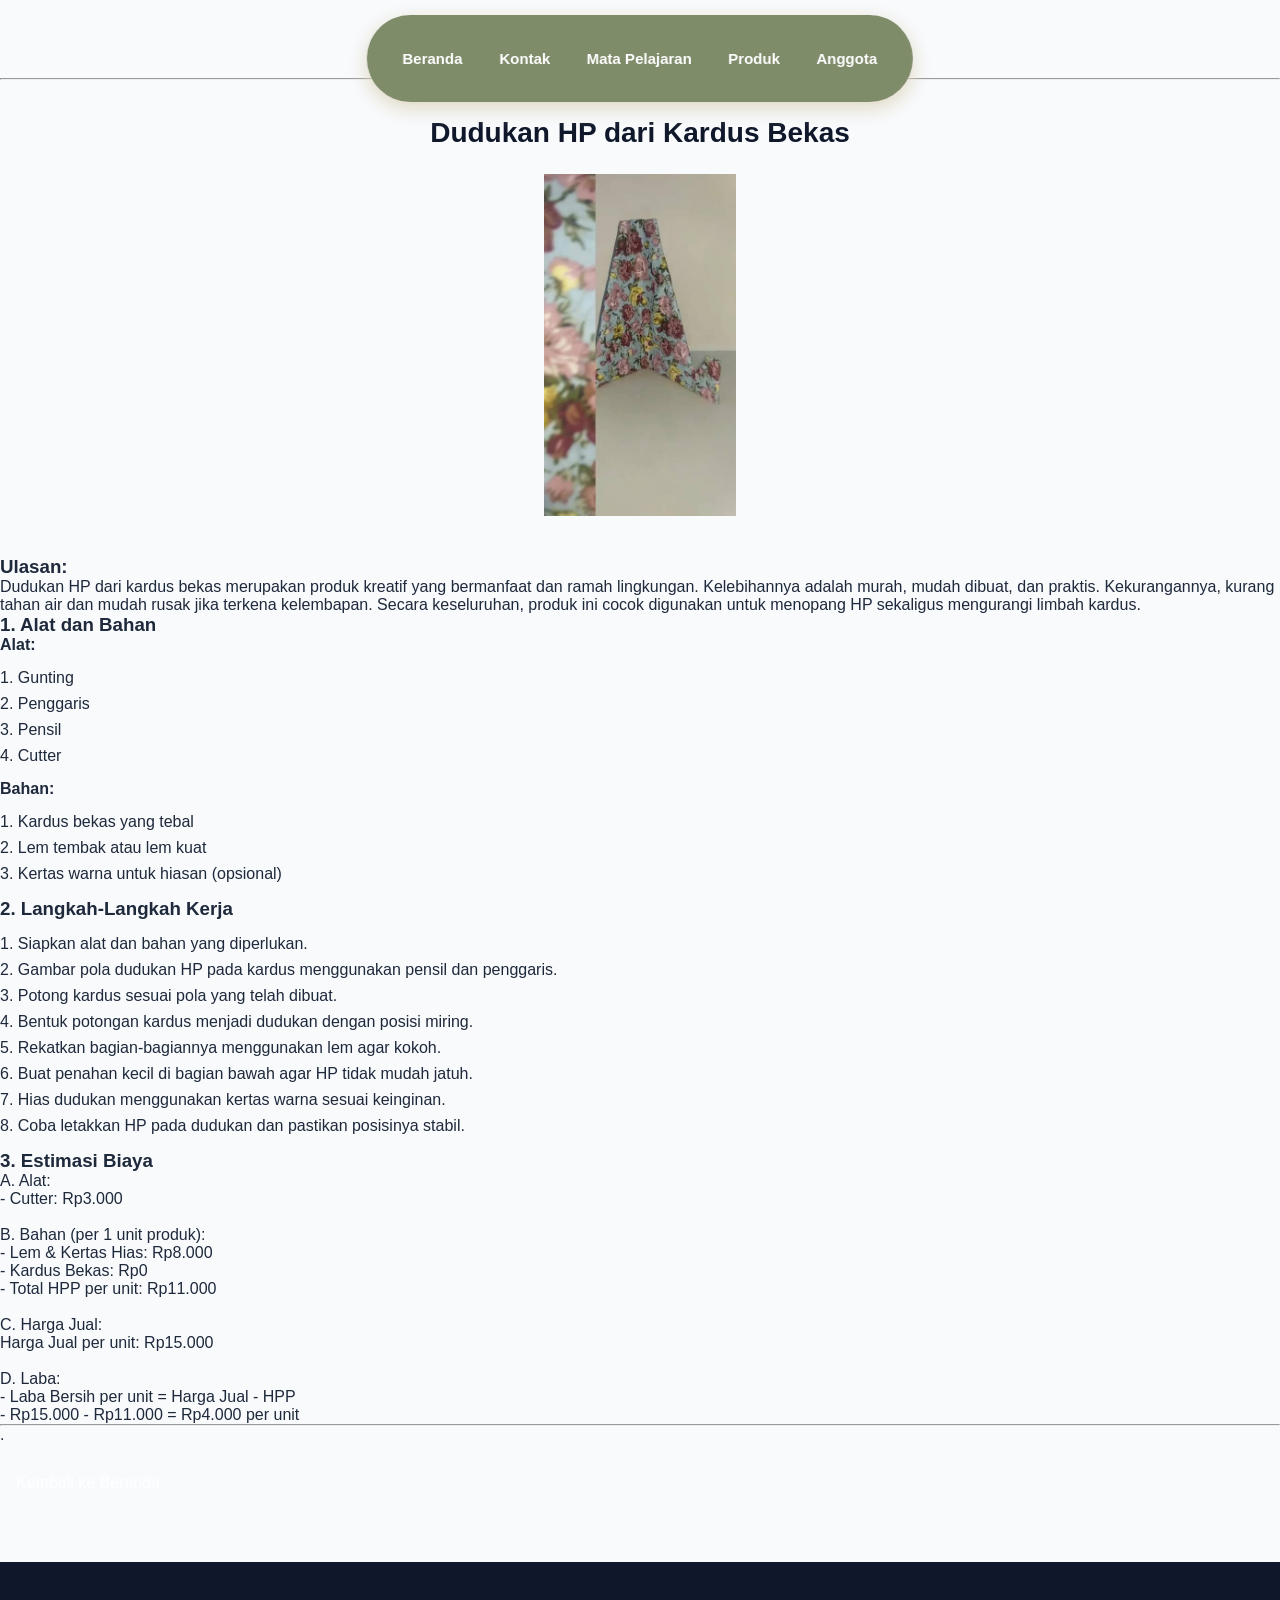
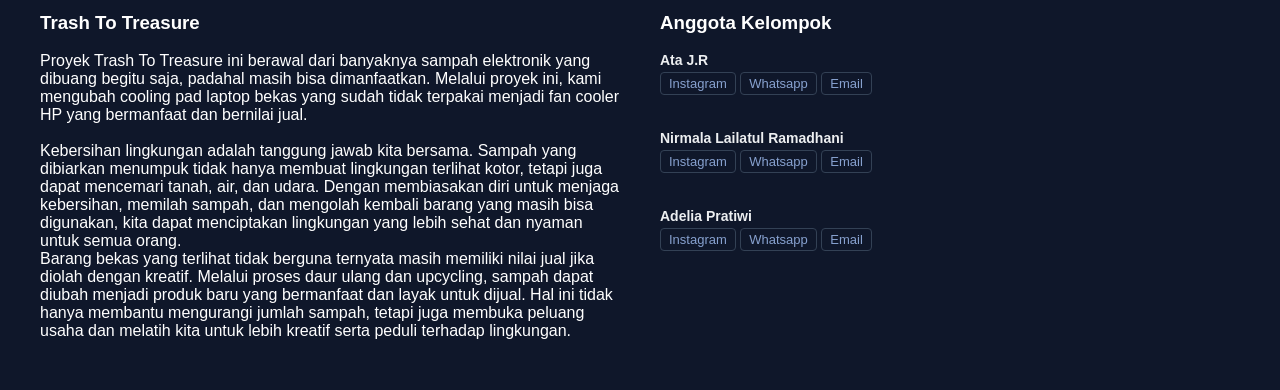
<file: ipas/dk.html>
<!DOCTYPE html>
<html lang="id">
<head>
  <meta charset="UTF-8">
  <title>Produk Dudukan HP dari Kardus - Trash to Treasure</title>
  <link rel="stylesheet" href="style.css">
</head>
<body>
    <nav class="nav">
    <div class="nav-link">
      <a href="../index.html">Beranda</a> 
      <a href="../footr.html">Kontak</a> 
      <a href="../index.html#mapel">Mata Pelajaran</a>
      <a href="../index.html#produk">Produk</a>
      <a href="../index.html#contact">Anggota</a>
    </div>
  </nav>
  <div style="text-align: center;">
  <a href="index.html">Beranda</a> 
    </div>
  <hr>
  <h3 style="text-align: center;">Trash to Treasure</h3>

  <h1>Dudukan HP dari Kardus Bekas</h1>
  <div style="text-align: center;">
  <img src="dk.jpg" width="15%" alt="Dudukan HP dari Kardus">
  </div>
  <br><br>

  <h3>Ulasan:</h3>
  <p>
  Dudukan HP dari kardus bekas merupakan produk kreatif yang bermanfaat dan ramah lingkungan. 
  Kelebihannya adalah murah, mudah dibuat, dan praktis. 
  Kekurangannya, kurang tahan air dan mudah rusak jika terkena kelembapan. 
  Secara keseluruhan, produk ini cocok digunakan untuk menopang HP sekaligus mengurangi limbah kardus.
  </p>

  <h3>1. Alat dan Bahan</h3>
  <b>Alat:</b>
  <ol>
    <li>Gunting</li>
    <li>Penggaris</li>
    <li>Pensil</li>
    <li>Cutter</li>
  </ol>

  <b>Bahan:</b>
  <ol>
    <li>Kardus bekas yang tebal</li>
    <li>Lem tembak atau lem kuat</li>
    <li>Kertas warna untuk hiasan (opsional)</li>
  </ol>

  <h3>2. Langkah-Langkah Kerja</h3>
  <ol>
    <li>Siapkan alat dan bahan yang diperlukan.</li>
    <li>Gambar pola dudukan HP pada kardus menggunakan pensil dan penggaris.</li>
    <li>Potong kardus sesuai pola yang telah dibuat.</li>
    <li>Bentuk potongan kardus menjadi dudukan dengan posisi miring.</li>
    <li>Rekatkan bagian-bagiannya menggunakan lem agar kokoh.</li>
    <li>Buat penahan kecil di bagian bawah agar HP tidak mudah jatuh.</li>
    <li>Hias dudukan menggunakan kertas warna sesuai keinginan.</li>
    <li>Coba letakkan HP pada dudukan dan pastikan posisinya stabil.</li>
  </ol>

  <h3>3. Estimasi Biaya</h3>
  <p>
  A. Alat:<br>
    - Cutter: Rp3.000
  <br><br>
  B. Bahan (per 1 unit produk):<br>
    - Lem & Kertas Hias: Rp8.000<br>
    - Kardus Bekas: Rp0<br>
    - Total HPP per unit: Rp11.000
  <br><br>
  C. Harga Jual:<br>
  Harga Jual per unit: Rp15.000
  <br><br>
  D. Laba:<br>
    - Laba Bersih per unit = Harga Jual - HPP<br>
    - Rp15.000 - Rp11.000 = Rp4.000 per unit
  </p>

  <hr>
  <p id="kontak">.</p>
  <a href="../index.html">Kembali ke Beranda</a>

    <footer class="footer">
  <div class="footer-container">
    <div class="footer-brand">
      <h3>Trash To Treasure</h3>
      <br>
      <p>Proyek Trash To Treasure ini berawal dari banyaknya sampah elektronik yang dibuang begitu saja,
         padahal masih bisa dimanfaatkan. Melalui proyek ini,
         kami mengubah cooling pad laptop bekas yang sudah tidak terpakai menjadi fan cooler HP yang bermanfaat dan bernilai jual.</p>
        <br>
         <p>Kebersihan lingkungan adalah tanggung jawab kita bersama.
         Sampah yang dibiarkan menumpuk tidak hanya membuat lingkungan terlihat kotor,
          tetapi juga dapat mencemari tanah, air, dan udara. Dengan membiasakan diri untuk menjaga kebersihan, 
          memilah sampah, dan mengolah kembali barang yang masih bisa digunakan, kita dapat menciptakan lingkungan
           yang lebih sehat dan nyaman untuk semua orang.
           <br>
           Barang bekas yang terlihat tidak berguna ternyata masih memiliki
            nilai jual jika diolah dengan kreatif. Melalui proses daur ulang dan upcycling, sampah dapat diubah menjadi produk 
            baru yang bermanfaat dan layak untuk dijual. Hal ini tidak hanya membantu mengurangi jumlah sampah,
         tetapi juga membuka peluang usaha dan melatih kita untuk lebih kreatif serta peduli terhadap lingkungan.</p>
    </div>
    
    <div class="footer-brand">
      <h3>Anggota Kelompok</h3>
      <br>
      <div class="member-footer">
        <h5>Ata J.R</h5>
        <div class="social-icons">
          <a href="https://www.instagram.com/attajall?srtk=MWl5dzJreHpkMGNwYg==" target="_blank">Instagram</a>
          <a href="https://wa.me/qr/2RHITJGTY5ALG1" target="_blank">Whatsapp</a>
          <a href="mailto:ata.p26026@satamail.my.id" target="_blank">Email</a>
        </div>
      </div>
      <br>
      <div class="member-footer">
        <h5>Nirmala Lailatul Ramadhani</h5>
        <div class="social-icons">
          <a href="https://www.instagram.com/whslaa?dlrf=d3BqMzlxamx1MGpt" target="_blank">Instagram</a>
          <a href="https://wa.me/qr/P2WBE47BWOQCI1" target="_blank">Whatsapp</a>
          <a href="mailto:nirmala.p26210@satamail.my.id" target="_blank">Email</a>
        </div>
      </div>
      <br>
      <div class="member-footer">
        <h5>Adelia Pratiwi</h5>
        <div class="social-icons">
          <a href="https://www.instagram.com/scc.deliaxz?dlrf=aDN4cHE5NjA3NDRu" target="_blank">Instagram</a>
          <a href="https://wa.me/qr/YHYUIH677NLJG1" target="_blank">Whatsapp</a>
          <a href="mailto:adelia.p26004@satamail.my.id" target="_blank">Email</a>
        </div>
      </div>
</body>
</html>
</file>
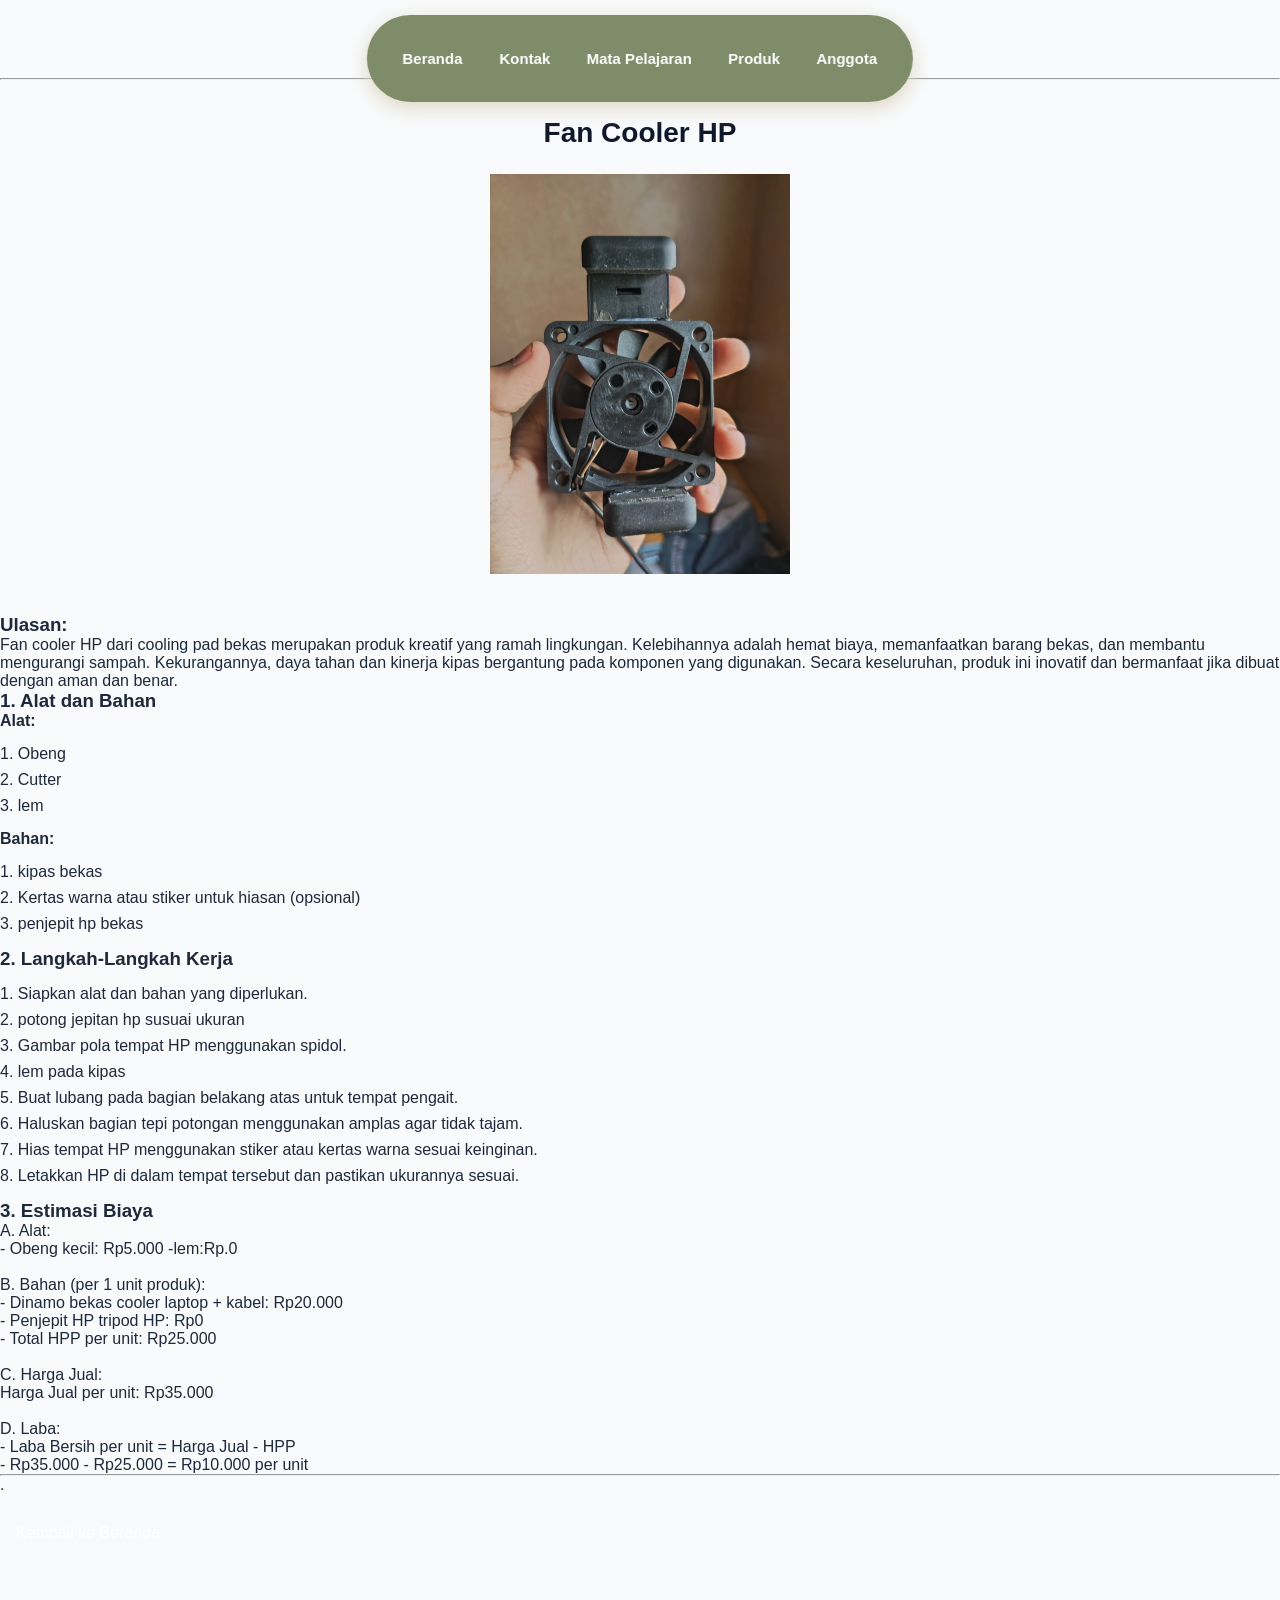
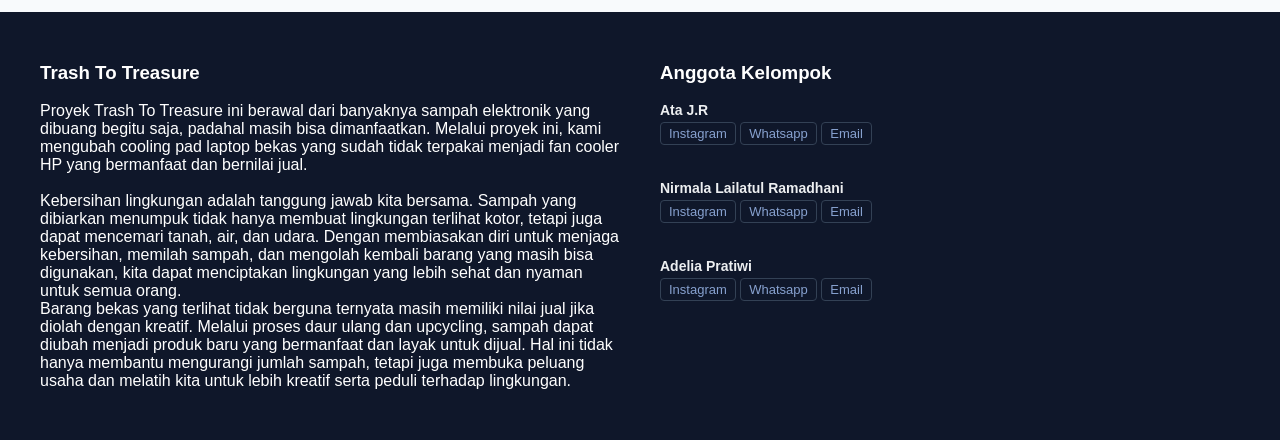
<file: ipas/fan.html>
<!DOCTYPE html>
<html lang="id">
<head>
  <meta charset="UTF-8">
  <title>Produk Fan Cooler HP - Trash to Treasure</title>
  <link rel="stylesheet" href="style.css">
</head>
<body>
  <nav class="nav">
    <div class="nav-link">
      <a href="../index.html">Beranda</a> 
      <a href="../footr.html">Kontak</a> 
      <a href="../index.html#mapel">Mata Pelajaran</a>
      <a href="../index.html#produk">Produk</a>
      <a href="../index.html#contact">Anggota</a>
    </div>
  </nav>
  <div style="text-align: center;">
  <a href="index.html">Beranda</a> 
    </div>
  <hr>
  <h3 style="text-align: center;">Trash to Treasure</h3>

  <h1>Fan Cooler HP</h1>
  <div style="text-align: center;">
  <img src="fan.jpg" width="300" alt="Fan Cooler HP">
  </div>
  <br><br>

  <h3>Ulasan:</h3>
  <p>
  Fan cooler HP dari cooling pad bekas merupakan produk kreatif yang ramah lingkungan. 
  Kelebihannya adalah hemat biaya, memanfaatkan barang bekas, dan membantu mengurangi sampah. 
  Kekurangannya, daya tahan dan kinerja kipas bergantung pada komponen yang digunakan. 
  Secara keseluruhan, produk ini inovatif dan bermanfaat jika dibuat dengan aman dan benar.
  </p>

  <h3>1. Alat dan Bahan</h3>
  <b>Alat:</b>
  <ol>
    <li>Obeng</li>
    <li>Cutter</li>
    <li>lem</li>
  </ol>

  <b>Bahan:</b>
  <ol>
    <li>kipas bekas</li>
    <li>Kertas warna atau stiker untuk hiasan (opsional)</li>
    <li>penjepit hp bekas</li>
  </ol>

  <h3>2. Langkah-Langkah Kerja</h3>
  <ol>
    <li>Siapkan alat dan bahan yang diperlukan.</li>
    <li>potong jepitan hp susuai ukuran</li>
    <li>Gambar pola tempat HP menggunakan spidol.</li>
    <li>lem pada kipas</li>
    <li>Buat lubang pada bagian belakang atas untuk tempat pengait.</li>
    <li>Haluskan bagian tepi potongan menggunakan amplas agar tidak tajam.</li>
    <li>Hias tempat HP menggunakan stiker atau kertas warna sesuai keinginan.</li>
    <li>Letakkan HP di dalam tempat tersebut dan pastikan ukurannya sesuai.</li>
  </ol>

  <h3>3. Estimasi Biaya</h3>
  <p>
  A. Alat:<br>
    - Obeng kecil: Rp5.000
    -lem:Rp.0
  <br><br>
  B. Bahan (per 1 unit produk):<br>
    - Dinamo bekas cooler laptop + kabel: Rp20.000<br>
    - Penjepit HP tripod HP: Rp0<br>
    - Total HPP per unit: Rp25.000
  <br><br>
  C. Harga Jual:<br>
  Harga Jual per unit: Rp35.000
  <br><br>
  D. Laba:<br>
    - Laba Bersih per unit = Harga Jual - HPP<br>
    - Rp35.000 - Rp25.000 = Rp10.000 per unit
  </p>

  <hr>
  <p id="kontak">.</p>
  <a href="../index.html">Kembali ke Beranda</a>

    <footer class="footer">
  <div class="footer-container">
    <div class="footer-brand">
      <h3>Trash To Treasure</h3>
      <br>
      <p>Proyek Trash To Treasure ini berawal dari banyaknya sampah elektronik yang dibuang begitu saja,
         padahal masih bisa dimanfaatkan. Melalui proyek ini,
         kami mengubah cooling pad laptop bekas yang sudah tidak terpakai menjadi fan cooler HP yang bermanfaat dan bernilai jual.</p>
        <br>
         <p>Kebersihan lingkungan adalah tanggung jawab kita bersama.
         Sampah yang dibiarkan menumpuk tidak hanya membuat lingkungan terlihat kotor,
          tetapi juga dapat mencemari tanah, air, dan udara. Dengan membiasakan diri untuk menjaga kebersihan, 
          memilah sampah, dan mengolah kembali barang yang masih bisa digunakan, kita dapat menciptakan lingkungan
           yang lebih sehat dan nyaman untuk semua orang.
           <br>
           Barang bekas yang terlihat tidak berguna ternyata masih memiliki
            nilai jual jika diolah dengan kreatif. Melalui proses daur ulang dan upcycling, sampah dapat diubah menjadi produk 
            baru yang bermanfaat dan layak untuk dijual. Hal ini tidak hanya membantu mengurangi jumlah sampah,
         tetapi juga membuka peluang usaha dan melatih kita untuk lebih kreatif serta peduli terhadap lingkungan.</p>
    </div>
    
    <div class="footer-brand">
      <h3>Anggota Kelompok</h3>
      <br>
      <div class="member-footer">
        <h5>Ata J.R</h5>
        <div class="social-icons">
          <a href="https://www.instagram.com/attajall?srtk=MWl5dzJreHpkMGNwYg==" target="_blank">Instagram</a>
          <a href="https://wa.me/qr/2RHITJGTY5ALG1" target="_blank">Whatsapp</a>
          <a href="mailto:ata.p26026@satamail.my.id" target="_blank">Email</a>
        </div>
      </div>
      <br>
      <div class="member-footer">
        <h5>Nirmala Lailatul Ramadhani</h5>
        <div class="social-icons">
          <a href="https://www.instagram.com/whslaa?dlrf=d3BqMzlxamx1MGpt" target="_blank">Instagram</a>
          <a href="https://wa.me/qr/P2WBE47BWOQCI1" target="_blank">Whatsapp</a>
          <a href="mailto:nirmala.p26210@satamail.my.id" target="_blank">Email</a>
        </div>
      </div>
      <br>
      <div class="member-footer">
        <h5>Adelia Pratiwi</h5>
        <div class="social-icons">
          <a href="https://www.instagram.com/scc.deliaxz?dlrf=aDN4cHE5NjA3NDRu" target="_blank">Instagram</a>
          <a href="https://wa.me/qr/YHYUIH677NLJG1" target="_blank">Whatsapp</a>
          <a href="mailto:adelia.p26004@satamail.my.id" target="_blank">Email</a>
        </div>
      </div>
</body>
</html>
</file>
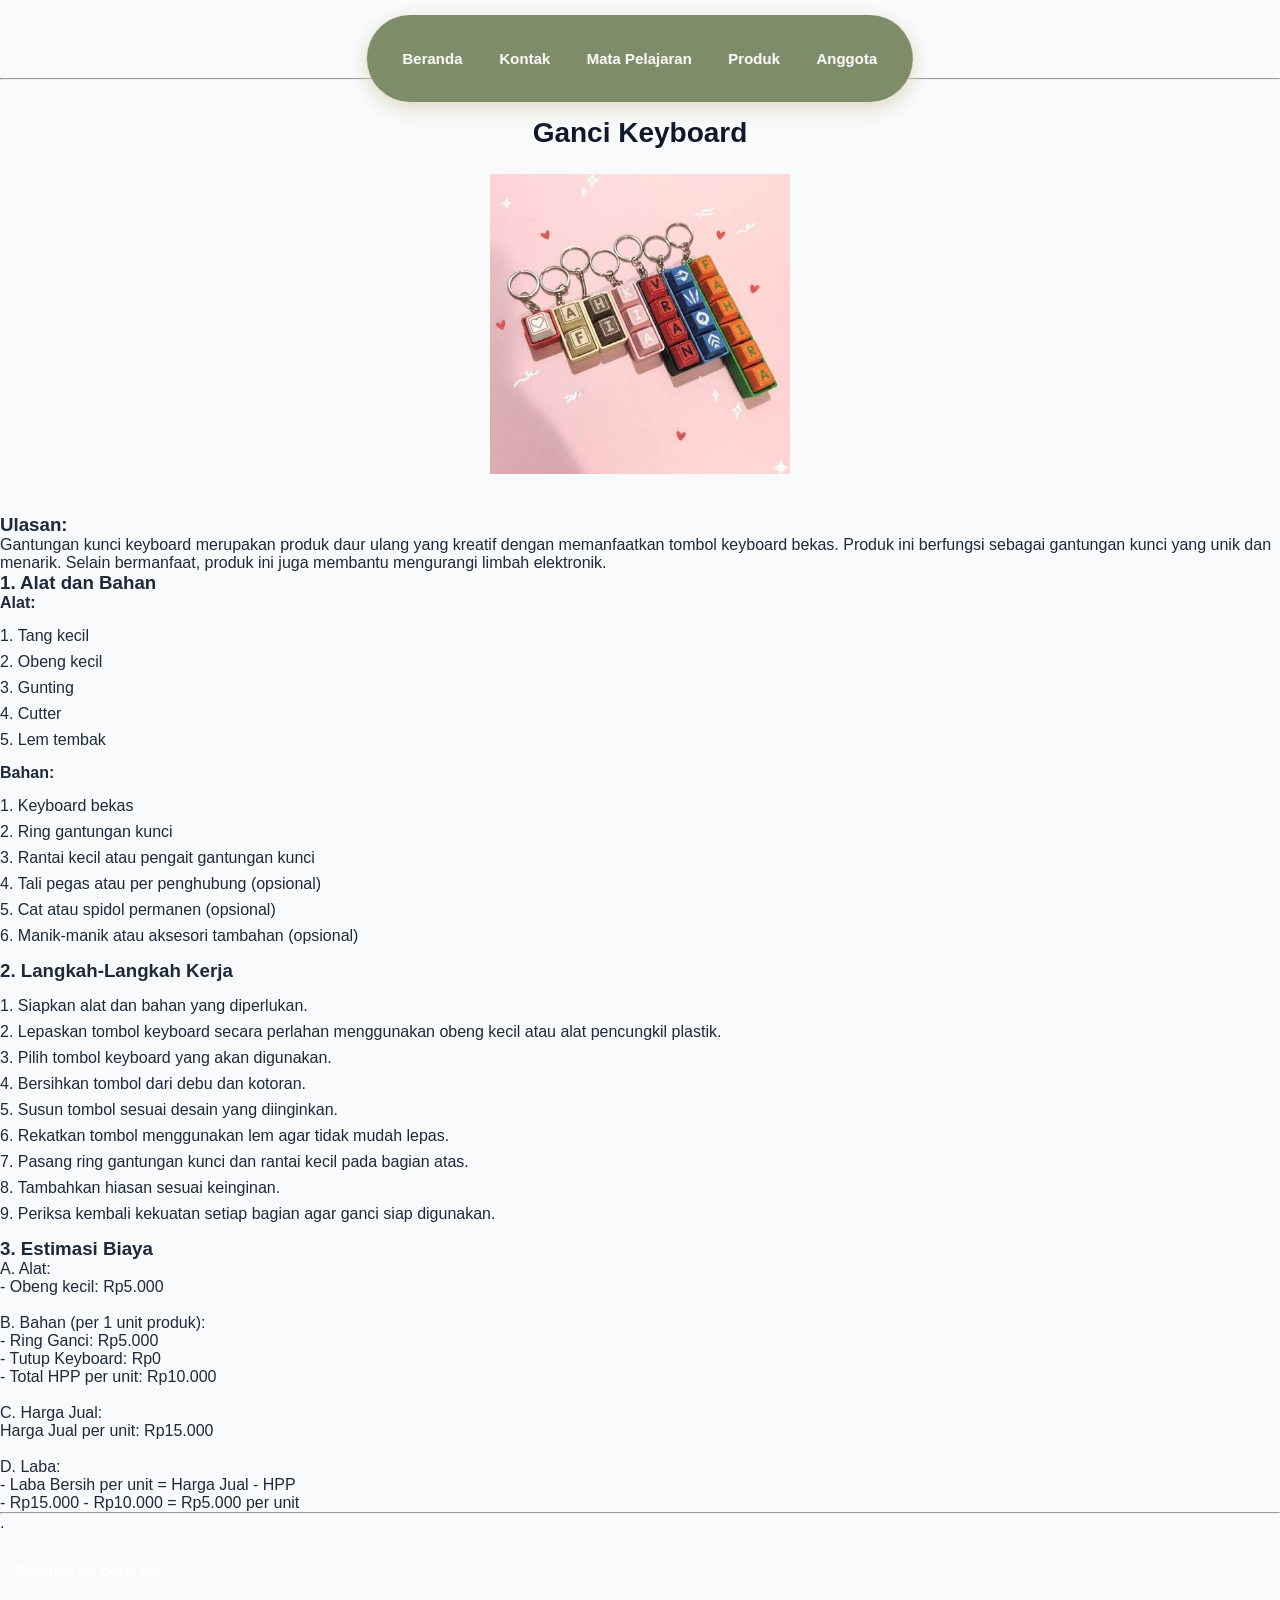
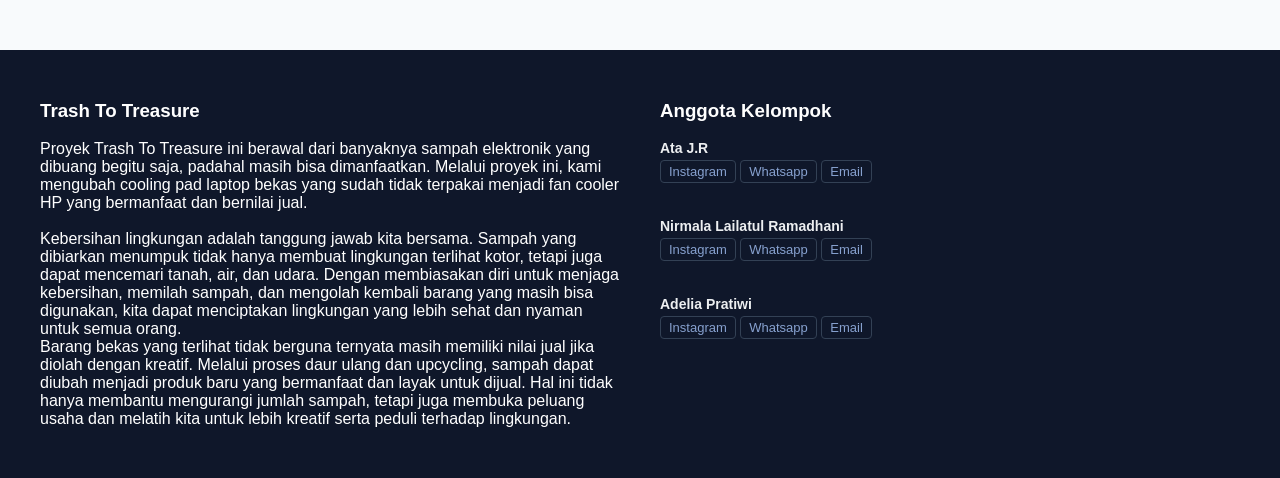
<file: ipas/ganci.html>
<!DOCTYPE html>
<html lang="id">
<head>
  <meta charset="UTF-8">
  <title>Produk Ganci Keyboard - Trash to Treasure</title>
  <link rel="stylesheet" href="style.css">
</head>
<body>
  <nav class="nav">
    <div class="nav-link">
      <a href="../index.html">Beranda</a> 
      <a href="../footr.html">Kontak</a> 
      <a href="../index.html#mapel">Mata Pelajaran</a>
      <a href="../index.html#produk">Produk</a>
      <a href="../index.html#contact">Anggota</a>
    </div>
  </nav>
  <div style="text-align: center;">
  <a href="index.html">Beranda</a> 
    </div>
  <hr>
  <h3 style="text-align: center;">Trash to Treasure</h3>

  <h1>Ganci Keyboard</h1>
  <div style="text-align: center;">
  <img src="ganci.jpg" width="300" alt="Ganci Keyboard">
  </div>
  <br><br>

  <h3>Ulasan:</h3>
  <p>
  Gantungan kunci keyboard merupakan produk daur ulang yang kreatif dengan memanfaatkan tombol keyboard bekas. 
  Produk ini berfungsi sebagai gantungan kunci yang unik dan menarik. 
  Selain bermanfaat, produk ini juga membantu mengurangi limbah elektronik.
  </p>

  <h3>1. Alat dan Bahan</h3>
  <b>Alat:</b>
  <ol>
    <li>Tang kecil</li>
    <li>Obeng kecil</li>
    <li>Gunting</li>
    <li>Cutter</li>
    <li>Lem tembak</li>
  </ol>

  <b>Bahan:</b>
  <ol>
    <li>Keyboard bekas</li>
    <li>Ring gantungan kunci</li>
    <li>Rantai kecil atau pengait gantungan kunci</li>
    <li>Tali pegas atau per penghubung (opsional)</li>
    <li>Cat atau spidol permanen (opsional)</li>
    <li>Manik-manik atau aksesori tambahan (opsional)</li>
  </ol>

  <h3>2. Langkah-Langkah Kerja</h3>
  <ol>
    <li>Siapkan alat dan bahan yang diperlukan.</li>
    <li>Lepaskan tombol keyboard secara perlahan menggunakan obeng kecil atau alat pencungkil plastik.</li>
    <li>Pilih tombol keyboard yang akan digunakan.</li>
    <li>Bersihkan tombol dari debu dan kotoran.</li>
    <li>Susun tombol sesuai desain yang diinginkan.</li>
    <li>Rekatkan tombol menggunakan lem agar tidak mudah lepas.</li>
    <li>Pasang ring gantungan kunci dan rantai kecil pada bagian atas.</li>
    <li>Tambahkan hiasan sesuai keinginan.</li>
    <li>Periksa kembali kekuatan setiap bagian agar ganci siap digunakan.</li>
  </ol>

  <h3>3. Estimasi Biaya</h3>
  <p>
  A. Alat:<br>
    - Obeng kecil: Rp5.000
  <br><br>
  B. Bahan (per 1 unit produk):<br>
    - Ring Ganci: Rp5.000<br>
    - Tutup Keyboard: Rp0<br>
    - Total HPP per unit: Rp10.000
  <br><br>
  C. Harga Jual:<br>
  Harga Jual per unit: Rp15.000
  <br><br>
  D. Laba:<br>
    - Laba Bersih per unit = Harga Jual - HPP<br>
    - Rp15.000 - Rp10.000 = Rp5.000 per unit
  </p>

  <hr>
  <p id="kontak">.</p>
  <a href="../index.html">Kembali ke Beranda</a>

    <footer class="footer">
  <div class="footer-container">
    <div class="footer-brand">
      <h3>Trash To Treasure</h3>
      <br>
      <p>Proyek Trash To Treasure ini berawal dari banyaknya sampah elektronik yang dibuang begitu saja,
         padahal masih bisa dimanfaatkan. Melalui proyek ini,
         kami mengubah cooling pad laptop bekas yang sudah tidak terpakai menjadi fan cooler HP yang bermanfaat dan bernilai jual.</p>
        <br>
         <p>Kebersihan lingkungan adalah tanggung jawab kita bersama.
         Sampah yang dibiarkan menumpuk tidak hanya membuat lingkungan terlihat kotor,
          tetapi juga dapat mencemari tanah, air, dan udara. Dengan membiasakan diri untuk menjaga kebersihan, 
          memilah sampah, dan mengolah kembali barang yang masih bisa digunakan, kita dapat menciptakan lingkungan
           yang lebih sehat dan nyaman untuk semua orang.
           <br>
           Barang bekas yang terlihat tidak berguna ternyata masih memiliki
            nilai jual jika diolah dengan kreatif. Melalui proses daur ulang dan upcycling, sampah dapat diubah menjadi produk 
            baru yang bermanfaat dan layak untuk dijual. Hal ini tidak hanya membantu mengurangi jumlah sampah,
         tetapi juga membuka peluang usaha dan melatih kita untuk lebih kreatif serta peduli terhadap lingkungan.</p>
    </div>
    
    <div class="footer-brand">
      <h3>Anggota Kelompok</h3>
      <br>
      <div class="member-footer">
        <h5>Ata J.R</h5>
        <div class="social-icons">
          <a href="https://www.instagram.com/attajall?srtk=MWl5dzJreHpkMGNwYg==" target="_blank">Instagram</a>
          <a href="https://wa.me/qr/2RHITJGTY5ALG1" target="_blank">Whatsapp</a>
          <a href="mailto:ata.p26026@satamail.my.id" target="_blank">Email</a>
        </div>
      </div>
      <br>
      <div class="member-footer">
        <h5>Nirmala Lailatul Ramadhani</h5>
        <div class="social-icons">
          <a href="https://www.instagram.com/whslaa?dlrf=d3BqMzlxamx1MGpt" target="_blank">Instagram</a>
          <a href="https://wa.me/qr/P2WBE47BWOQCI1" target="_blank">Whatsapp</a>
          <a href="mailto:nirmala.p26210@satamail.my.id" target="_blank">Email</a>
        </div>
      </div>
      <br>
      <div class="member-footer">
        <h5>Adelia Pratiwi</h5>
        <div class="social-icons">
          <a href="https://www.instagram.com/scc.deliaxz?dlrf=aDN4cHE5NjA3NDRu" target="_blank">Instagram</a>
          <a href="https://wa.me/qr/YHYUIH677NLJG1" target="_blank">Whatsapp</a>
          <a href="mailto:adelia.p26004@satamail.my.id" target="_blank">Email</a>
        </div>
      </div>
</body>
</html>
</file>
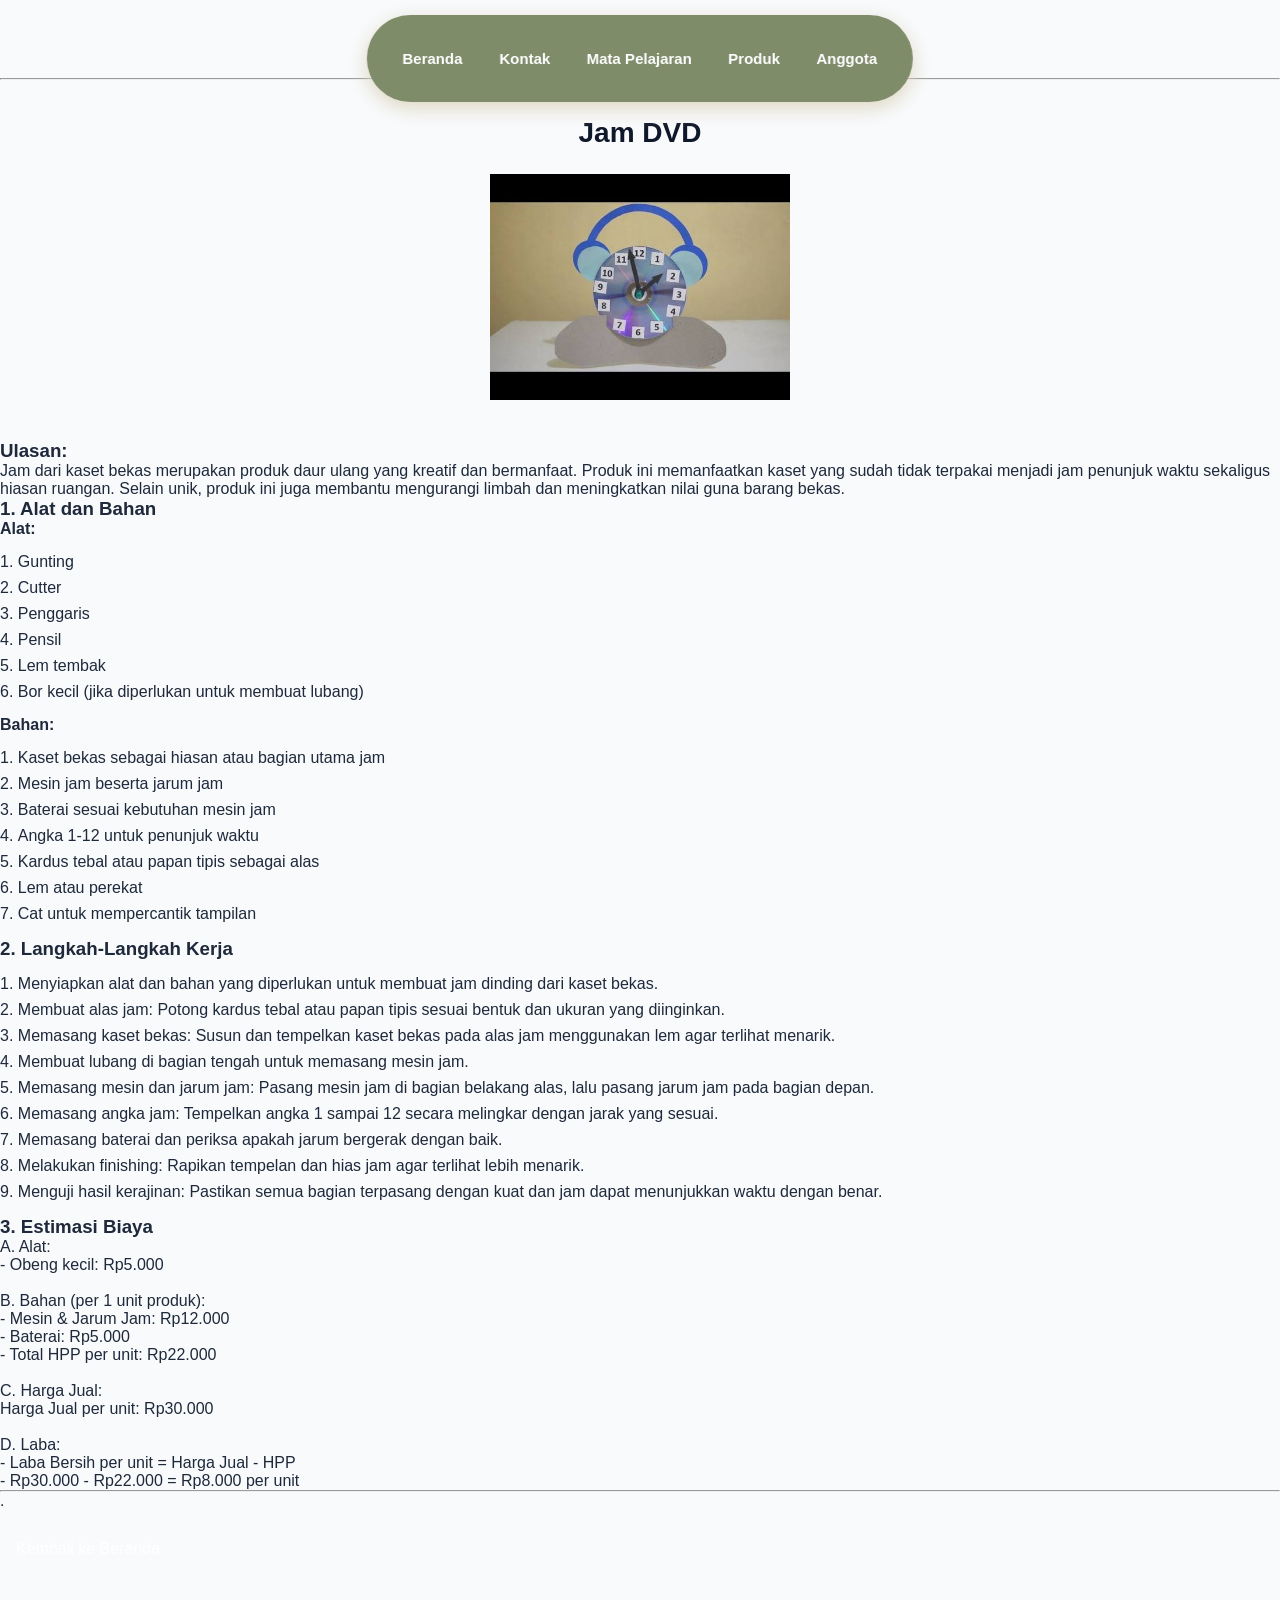
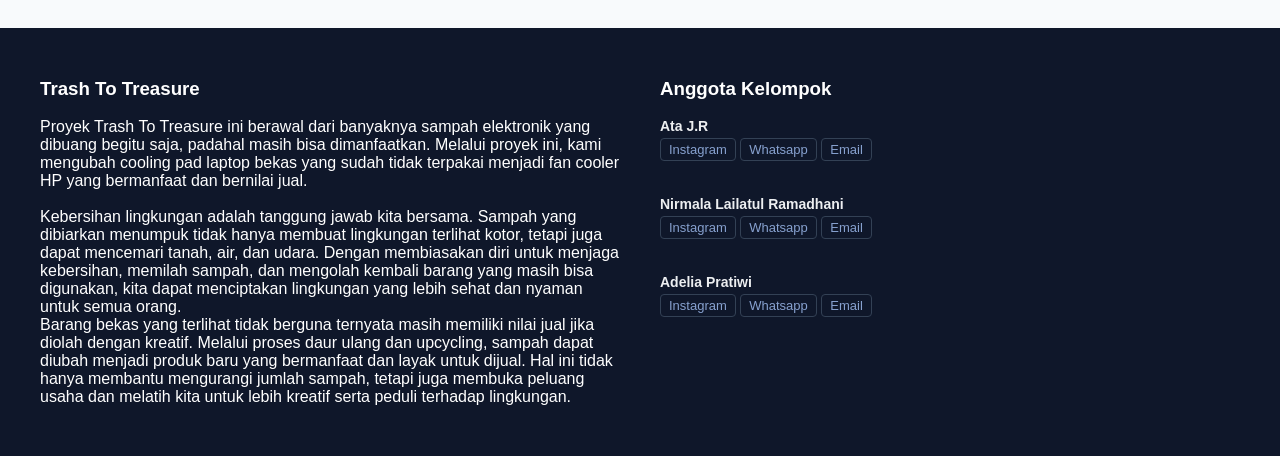
<file: ipas/jamdvd.html>
<!DOCTYPE html>
<html lang="id">
<head>
  <meta charset="UTF-8">
  <meta name="viewport" content="width=device-width, initial-scale=1.0">
  <title>Produk Jam DVD</title>
  <link rel="stylesheet" href="style.css">
</head>
<body>
  <nav class="nav">
    <div class="nav-link">
      <a href="../index.html">Beranda</a> 
      <a href="../footr.html">Kontak</a> 
      <a href="../index.html#mapel">Mata Pelajaran</a>
      <a href="../index.html#produk">Produk</a>
      <a href="../index.html#contact">Anggota</a>
    </div>
  </nav>
  <div style="text-align: center;">
  <a href="index.html">Beranda</a> 
    </div>
  <hr>
  <h3 style="text-align: center;">Trash to Treasure</h3>

  <h1>Jam DVD</h1>
  <div style="text-align: center;">
  <img src="jam dvd.jpg" width="300" alt="Jam DVD">
  </div>
  <br><br>

  <h3>Ulasan:</h3>
  <p>
  Jam dari kaset bekas merupakan produk daur ulang yang kreatif dan bermanfaat. 
  Produk ini memanfaatkan kaset yang sudah tidak terpakai menjadi jam penunjuk waktu sekaligus hiasan ruangan. 
  Selain unik, produk ini juga membantu mengurangi limbah dan meningkatkan nilai guna barang bekas.
  </p>

  <h3>1. Alat dan Bahan</h3>
  <b>Alat:</b>
  <ol>
    <li>Gunting</li>
    <li>Cutter</li>
    <li>Penggaris</li>
    <li>Pensil</li>
    <li>Lem tembak</li>
    <li>Bor kecil (jika diperlukan untuk membuat lubang)</li>
  </ol>

  <b>Bahan:</b>
  <ol>
    <li>Kaset bekas sebagai hiasan atau bagian utama jam</li>
    <li>Mesin jam beserta jarum jam</li>
    <li>Baterai sesuai kebutuhan mesin jam</li>
    <li>Angka 1-12 untuk penunjuk waktu</li>
    <li>Kardus tebal atau papan tipis sebagai alas</li>
    <li>Lem atau perekat</li>
    <li>Cat untuk mempercantik tampilan</li>
  </ol>

  <h3>2. Langkah-Langkah Kerja</h3>
  <ol>
    <li>Menyiapkan alat dan bahan yang diperlukan untuk membuat jam dinding dari kaset bekas.</li>
    <li>Membuat alas jam: Potong kardus tebal atau papan tipis sesuai bentuk dan ukuran yang diinginkan.</li>
    <li>Memasang kaset bekas: Susun dan tempelkan kaset bekas pada alas jam menggunakan lem agar terlihat menarik.</li>
    <li>Membuat lubang di bagian tengah untuk memasang mesin jam.</li>
    <li>Memasang mesin dan jarum jam: Pasang mesin jam di bagian belakang alas, lalu pasang jarum jam pada bagian depan.</li>
    <li>Memasang angka jam: Tempelkan angka 1 sampai 12 secara melingkar dengan jarak yang sesuai.</li>
    <li>Memasang baterai dan periksa apakah jarum bergerak dengan baik.</li>
    <li>Melakukan finishing: Rapikan tempelan dan hias jam agar terlihat lebih menarik.</li>
    <li>Menguji hasil kerajinan: Pastikan semua bagian terpasang dengan kuat dan jam dapat menunjukkan waktu dengan benar.</li>
  </ol>

  <h3>3. Estimasi Biaya</h3>
  <p>
  A. Alat:<br>
    - Obeng kecil: Rp5.000
  <br><br>
  B. Bahan (per 1 unit produk):<br>
    - Mesin & Jarum Jam: Rp12.000<br>
    - Baterai: Rp5.000<br>
    - Total HPP per unit: Rp22.000
  <br><br>
  C. Harga Jual:<br>
  Harga Jual per unit: Rp30.000
  <br><br>
  D. Laba:<br>
    - Laba Bersih per unit = Harga Jual - HPP<br>
    - Rp30.000 - Rp22.000 = Rp8.000 per unit
  </p>

  <hr>
  <p id="kontak">.</p>
  <a href="../index.html">Kembali ke Beranda</a>

  <footer class="footer">
  <div class="footer-container">
    <div class="footer-brand">
      <h3>Trash To Treasure</h3>
      <br>
      <p>Proyek Trash To Treasure ini berawal dari banyaknya sampah elektronik yang dibuang begitu saja,
         padahal masih bisa dimanfaatkan. Melalui proyek ini,
         kami mengubah cooling pad laptop bekas yang sudah tidak terpakai menjadi fan cooler HP yang bermanfaat dan bernilai jual.</p>
        <br>
         <p>Kebersihan lingkungan adalah tanggung jawab kita bersama.
         Sampah yang dibiarkan menumpuk tidak hanya membuat lingkungan terlihat kotor,
          tetapi juga dapat mencemari tanah, air, dan udara. Dengan membiasakan diri untuk menjaga kebersihan, 
          memilah sampah, dan mengolah kembali barang yang masih bisa digunakan, kita dapat menciptakan lingkungan
           yang lebih sehat dan nyaman untuk semua orang.
           <br>
           Barang bekas yang terlihat tidak berguna ternyata masih memiliki
            nilai jual jika diolah dengan kreatif. Melalui proses daur ulang dan upcycling, sampah dapat diubah menjadi produk 
            baru yang bermanfaat dan layak untuk dijual. Hal ini tidak hanya membantu mengurangi jumlah sampah,
         tetapi juga membuka peluang usaha dan melatih kita untuk lebih kreatif serta peduli terhadap lingkungan.</p>
    </div>
    
    <div class="footer-brand">
      <h3>Anggota Kelompok</h3>
      <br>
      <div class="member-footer">
        <h5>Ata J.R</h5>
        <div class="social-icons">
          <a href="https://www.instagram.com/attajall?srtk=MWl5dzJreHpkMGNwYg==" target="_blank">Instagram</a>
          <a href="https://wa.me/qr/2RHITJGTY5ALG1" target="_blank">Whatsapp</a>
          <a href="mailto:ata.p26026@satamail.my.id" target="_blank">Email</a>
        </div>
      </div>
      <br>
      <div class="member-footer">
        <h5>Nirmala Lailatul Ramadhani</h5>
        <div class="social-icons">
          <a href="https://www.instagram.com/whslaa?dlrf=d3BqMzlxamx1MGpt" target="_blank">Instagram</a>
          <a href="https://wa.me/qr/P2WBE47BWOQCI1" target="_blank">Whatsapp</a>
          <a href="mailto:nirmala.p26210@satamail.my.id" target="_blank">Email</a>
        </div>
      </div>
      <br>
      <div class="member-footer">
        <h5>Adelia Pratiwi</h5>
        <div class="social-icons">
          <a href="https://www.instagram.com/scc.deliaxz?dlrf=aDN4cHE5NjA3NDRu" target="_blank">Instagram</a>
          <a href="https://wa.me/qr/YHYUIH677NLJG1" target="_blank">Whatsapp</a>
          <a href="mailto:adelia.p26004@satamail.my.id" target="_blank">Email</a>
        </div>
      </div>

</body>
</html>
</file>
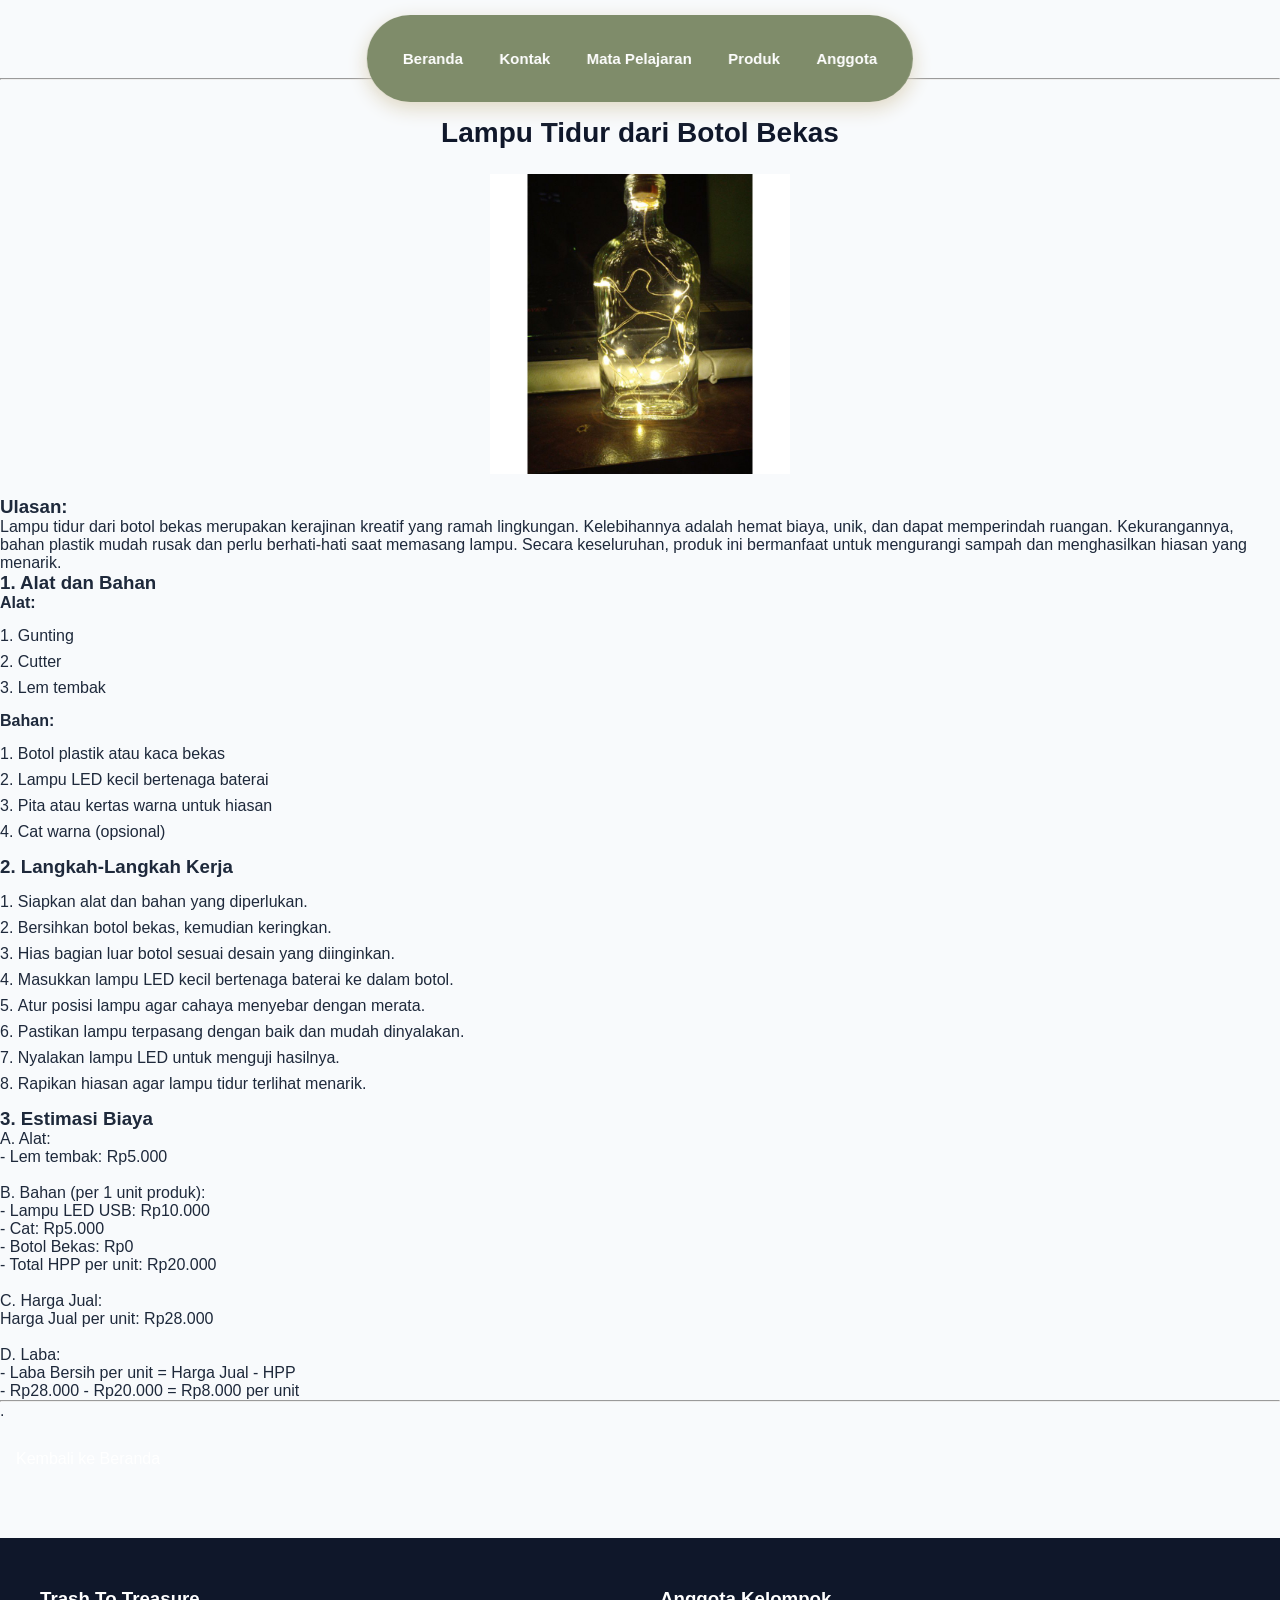
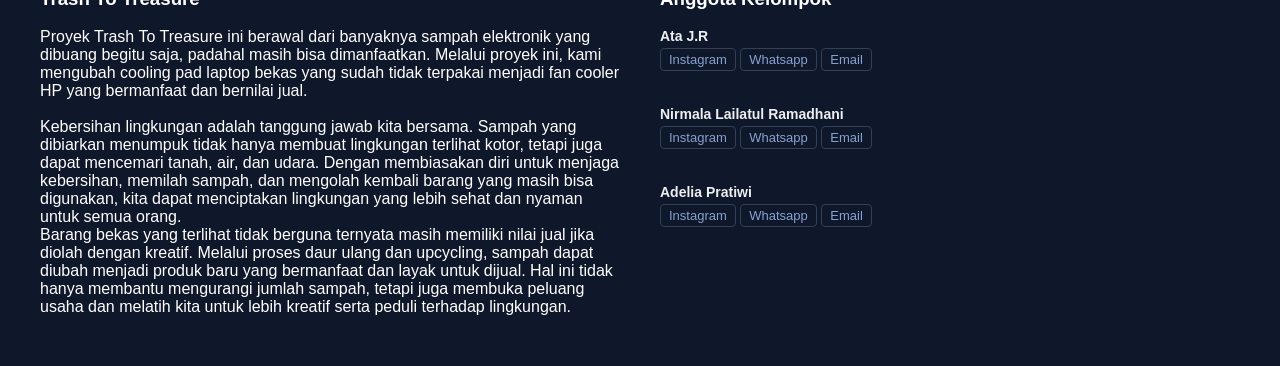
<file: ipas/lampu.html>
<!DOCTYPE html>
<html lang="id">
<head>
  <meta charset="UTF-8">
  <title>Produk Lampu Tidur dari Botol Bekas - Trash to Treasure</title>
  <link rel="stylesheet" href="style.css">
</head>
<body>
  <nav class="nav">
    <div class="nav-link">
      <a href="../index.html">Beranda</a> 
      <a href="../footr.html">Kontak</a> 
      <a href="../index.html#mapel">Mata Pelajaran</a>
      <a href="../index.html#produk">Produk</a>
      <a href="../index.html#contact">Anggota</a>
    </div>
  </nav>
  <div style="text-align: center;">
  <a href="index.html">Beranda</a> 
    </div>
  <hr>
  <h3 style="text-align: center;">Trash to Treasure</h3>

  <h1>Lampu Tidur dari Botol Bekas</h1>
  <div style="text-align: center;">
  <img src="lamp.jpg" width="300" alt="Lampu Tidur dari Botol Bekas">
  </div>
  <br>
  <h3>Ulasan:</h3>
  <p>
  Lampu tidur dari botol bekas merupakan kerajinan kreatif yang ramah lingkungan. 
  Kelebihannya adalah hemat biaya, unik, dan dapat memperindah ruangan. 
  Kekurangannya, bahan plastik mudah rusak dan perlu berhati-hati saat memasang lampu. 
  Secara keseluruhan, produk ini bermanfaat untuk mengurangi sampah dan menghasilkan hiasan yang menarik.
  </p>

  <h3>1. Alat dan Bahan</h3>
  <b>Alat:</b>
  <ol>
    <li>Gunting</li>
    <li>Cutter</li>
    <li>Lem tembak</li>
  </ol>

  <b>Bahan:</b>
  <ol>
    <li>Botol plastik atau kaca bekas</li>
    <li>Lampu LED kecil bertenaga baterai</li>
    <li>Pita atau kertas warna untuk hiasan</li>
    <li>Cat warna (opsional)</li>
  </ol>

  <h3>2. Langkah-Langkah Kerja</h3>
  <ol type="1">
    <li>Siapkan alat dan bahan yang diperlukan.</li>
    <li>Bersihkan botol bekas, kemudian keringkan.</li>
    <li>Hias bagian luar botol sesuai desain yang diinginkan.</li>
    <li>Masukkan lampu LED kecil bertenaga baterai ke dalam botol.</li>
    <li>Atur posisi lampu agar cahaya menyebar dengan merata.</li>
    <li>Pastikan lampu terpasang dengan baik dan mudah dinyalakan.</li>
    <li>Nyalakan lampu LED untuk menguji hasilnya.</li>
    <li>Rapikan hiasan agar lampu tidur terlihat menarik.</li>
  </ol>

  <h3>3. Estimasi Biaya</h3>
  <p>
  A. Alat:<br>
    - Lem tembak: Rp5.000
  <br><br>
  B. Bahan (per 1 unit produk):<br>
    - Lampu LED USB: Rp10.000<br>
    - Cat: Rp5.000<br>
    - Botol Bekas: Rp0<br>
    - Total HPP per unit: Rp20.000
  <br><br>
  C. Harga Jual:<br>
  Harga Jual per unit: Rp28.000
  <br><br>
  D. Laba:<br>
    - Laba Bersih per unit = Harga Jual - HPP<br>
    - Rp28.000 - Rp20.000 = Rp8.000 per unit
  </p>

  <hr>
  <p id="kontak">.</p>
  <a href="../index.html">Kembali ke Beranda</a>
  <footer class="footer">
  <div class="footer-container">
    <div class="footer-brand">
      <h3>Trash To Treasure</h3>
      <br>
      <p>Proyek Trash To Treasure ini berawal dari banyaknya sampah elektronik yang dibuang begitu saja,
         padahal masih bisa dimanfaatkan. Melalui proyek ini,
         kami mengubah cooling pad laptop bekas yang sudah tidak terpakai menjadi fan cooler HP yang bermanfaat dan bernilai jual.</p>
        <br>
         <p>Kebersihan lingkungan adalah tanggung jawab kita bersama.
         Sampah yang dibiarkan menumpuk tidak hanya membuat lingkungan terlihat kotor,
          tetapi juga dapat mencemari tanah, air, dan udara. Dengan membiasakan diri untuk menjaga kebersihan, 
          memilah sampah, dan mengolah kembali barang yang masih bisa digunakan, kita dapat menciptakan lingkungan
           yang lebih sehat dan nyaman untuk semua orang.
           <br>
           Barang bekas yang terlihat tidak berguna ternyata masih memiliki
            nilai jual jika diolah dengan kreatif. Melalui proses daur ulang dan upcycling, sampah dapat diubah menjadi produk 
            baru yang bermanfaat dan layak untuk dijual. Hal ini tidak hanya membantu mengurangi jumlah sampah,
         tetapi juga membuka peluang usaha dan melatih kita untuk lebih kreatif serta peduli terhadap lingkungan.</p>
    </div>
    
    <div class="footer-brand">
      <h3>Anggota Kelompok</h3>
      <br>
      <div class="member-footer">
        <h5>Ata J.R</h5>
        <div class="social-icons">
          <a href="https://www.instagram.com/attajall?srtk=MWl5dzJreHpkMGNwYg==" target="_blank">Instagram</a>
          <a href="https://wa.me/qr/2RHITJGTY5ALG1" target="_blank">Whatsapp</a>
          <a href="mailto:ata.p26026@satamail.my.id" target="_blank">Email</a>
        </div>
      </div>
      <br>
      <div class="member-footer">
        <h5>Nirmala Lailatul Ramadhani</h5>
        <div class="social-icons">
          <a href="https://www.instagram.com/whslaa?dlrf=d3BqMzlxamx1MGpt" target="_blank">Instagram</a>
          <a href="https://wa.me/qr/P2WBE47BWOQCI1" target="_blank">Whatsapp</a>
          <a href="mailto:nirmala.p26210@satamail.my.id" target="_blank">Email</a>
        </div>
      </div>
      <br>
      <div class="member-footer">
        <h5>Adelia Pratiwi</h5>
        <div class="social-icons">
          <a href="https://www.instagram.com/scc.deliaxz?dlrf=aDN4cHE5NjA3NDRu" target="_blank">Instagram</a>
          <a href="https://wa.me/qr/YHYUIH677NLJG1" target="_blank">Whatsapp</a>
          <a href="mailto:adelia.p26004@satamail.my.id" target="_blank">Email</a>
        </div>
      </div>
 </body>
</html>

</body>
</html>
</file>
<file: style.css>
body{
  font-family: Arial, Helvetica, sans-serif;
  background-color: #F5F0E6;
}

.nav{
  position:fixed;
  top:15px;
  left:50%;
  transform:translateX(-50%);
  z-index:999;
  background:#7f896e;
  border-radius: 999px;
  box-shadow:0 6px 20px #DED6C1;
  padding:5px 20px;
  display:flex;
  align-items:center;
  gap:28px;
  backdrop-filter:blur(6px);
}

.body h2, h3, h4, h5 {
  font-style:oblique;
}

.nav-links{
    display:flex;
    gap:24px;
  }
    
.nav a{
    color:#f3eeee;
    text-decoration:none;
    font-weight:600;
    padding:6px 8px;
    border-radius:8px;
    transition:.2s;
    font-size:15px;
  }
    
.nav a:hover{
  background: #F5F0E6;
  color:#000000;
  transform:translateY(-2px)
  }

.kembali, a[href*="index.html"] {
  color: white;
}

.Kontak, a[href="footr.html"] {
  color: white;
  padding: 15px 16px;
  text-decoration: none;
  display: inline-flex;
  margin: 15px 0;
  align-items: center;
  justify-content: center;
}



.judul {
  font-style:italic;
  color:#000000;
}



.teks-dibawah {
  background-color: #d1cdb5;
  border-radius: 15px;
  padding: 30px;
  width: 1000px;
  max-width: calc(100% - 40px);
  margin: -60px auto 30px auto;
  position: relative;
  z-index: 10;
  box-shadow: 0 10px 30px rgba(0,0,0,0.15);
  color: #000000;
}

.latar-atas {
  background-image: url(WhatsApp\ Image\ 2026-11-05\ at\ 20.24.13.jpg);
  background-size: cover;
  background-position: center;
  min-height: 320px; 
  padding: 60px 40px;
  display: flex;
  flex-direction: column;
  justify-content: center;
  align-items: flex-start; 
  text-align: left;
  color: #1E2A1A;
}

.latar-mid {
  margin-top: 30px;
  background-color: #FFF9F2;
  border-radius:15px;
  margin-left: 40px;
  padding: 15px;
  
}
.prmasalahan {
  background-color: #c0c8aa;
  border-radius: 15px;
  padding: 30px;
  width: 1000px;
  max-width: calc(100% - 40px);
  margin: -60px auto 30px auto;
  position: relative;
  z-index: 10;
  box-shadow: 0 10px 30px rgba(0,0,0,0.15);
  color: #000000;
}

.produk-blok {
  text-align: center;
  padding: 30px;
  background-color: white;
}

.produk-blok h2 {
  font-size: 28px;
  margin-bottom: 5px;
}

.produk-container {
  display: grid;
  grid-template-columns: repeat(3, 1fr);
  gap: 20px;
  padding: 20px;
  max-width: 1100px;
  margin: 0 auto;
  background-color: white;
}

.card {
  background-color: #EEEAD7;
  border-radius: 15px;
  overflow: hidden;
  box-shadow: 0 4px 12px rgba(0,0,0,0.1);
}

.card img {
  width: 100%;
  height: 200px;
  object-fit: cover;
  display: block;
}

.card-content h3 {
  font-size: 19px;
  margin-bottom: 8px;
}

.card-content p {
  font-size: 14px;
  color: #000000;
}

.solo a[href="footr.html"] {
background-color: rgb(120, 176, 157);
border-radius: 15px;
color: white;
padding: 10px 20px;
margin-top: 10px;
display: inline-block;
text-align: center;

}

.solo {
  text-align: justify;
  text-indent: 2em;

}

.math-gallery {
  display: grid;
  gap: 20px ;
  max-width: 1100px ;
  margin: 0 auto ;
  padding: 20px ;
  grid-template-columns: repeat(3, 1fr);
}

.math-gallery img {
  width: 100%;
  object-fit: cover
}

.details {
  margin-top: 20px;
  padding: 18px;
  background-color: #edeff1;
  border-radius: 12px;
  border: 1px solid white;
}

.detail {
  background: #edeff1;
  padding: 15px;
  margin-top: 10px;
  border-radius: 15px;
}


.mapel-blok {
  background-color: #e3e7e3;
  box-shadow: #000000;
  border-radius: 15px;
}

.mapel-text {
margin-top: 30px;
  background-color: #ececec;
  margin-left: auto;
  margin-top: auto;
  border-radius: 15px;
  box-shadow: #000000;

}

.mapel-text p {
text-align: left;
line-height: 1,6;
text-indent: 2em;

}

.mapel-bloc {
background-color: #dce2da;
box-shadow: none;
border-radius: 15px;

}


.container {
  display: flex;
  justify-content: center; 
  gap: 30px;
  flex-wrap: wrap; 
  max-width: 1100px;
  margin: 0 auto;
  padding: 0 20px;
}

.container .card {
  background: linear-gradient(145deg, #ffffff, #eaf8eb);
  width: 300px;
  flex: 0 0 300px; 
  padding: 30px 20px;
  border-radius: 20px;
  border: 1px solid #d6ecd8;
  border-top: 6px solid #aeb1ae;
  box-shadow: 0 5px 18px rgba(52, 112, 63, 0.12);
  text-align: center;
}

.container .card img {
  width: 290px;
  height: 300px;
  border-radius: 15px;
  border: 5px solid #000000;
  margin-bottom: 20px;
  transition: 0.4s;
}


.sosmed {
  display: flex;
  gap: 12px;
  justify-content: center;
  margin-top: 20px;
}

.sosmed a {
  width: 45px;
  height: 45px;
  background: white;
  color: #0a1a3a;
  border-radius: 50%;
  display: flex;
  align-items: center;
  justify-content: center;
  text-decoration: none;
  font-weight: bold;
  font-size: 13px;
}

.sosmed a:hover {
  background: #ffcc00;
  transform: scale(1.1);
}

.footer{
  background-color: #0f172a;
  color: white;
  padding: 50px 40px;
  margin-top: 40px;
}

.footer-container{
  display: flex;
  justify-content: space-between;
  gap: 40px;
}

.footer-brand{
  flex: 1;
}


.footer-brand h4{
  font-size: 16px;
  margin-bottom: 15px;
  border-bottom: 2px solid white;
  display: inline-block;
  padding-bottom: 5px;
}

.member-footer{
  margin-bottom: 20px;
}

.member-footer h5{
  font-size: 14px;
  margin-bottom: 6px;
  color: #edeff1;
}


.social-icons a{
  color: #87a1cf;
  text-decoration: none;
  font-size: 13px;
  border: 1px solid #334155;
  padding: 3px 8px;
  border-radius: 4px;
}
</file>
<file: ipas/style.css>
.nav{
  position:fixed;
  top:15px;
  left:50%;
  transform:translateX(-50%);
  z-index:999;
  background:#7F8C6A;
  border-radius: 999px;
  box-shadow:0 6px 20px #DED6C1;
  padding:5px 20px;
  display:flex;
  align-items:center;
  gap:28px;
  backdrop-filter:blur(6px);
}

.nav-links{
    display:flex;
    gap:24px;
  }
    
.nav a{
    color:#f7f3f3;
    text-decoration:none;
    font-weight:600;
    padding:6px 8px;
    border-radius:8px;
    transition:.2s;
    font-size:15px;
  }
    
.nav a:hover{
  background: #F5F0E6;
  color:#000000;
  transform:translateY(-2px)
  }


* {
  margin: 0;
  padding: 0;
  box-sizing: border-box;
  font-family: 'Segoe UI', Arial, sans-serif;
}

ol {
  display: block;
  list-style-type: decimal;
  list-style-position: inside;
  padding: 0;
  margin: 15px auto;
}

ol li {
  display: list-item;
  margin: 8px 0;
}

body {
  background-color: #fdfcf6;
  color: #1e293b;
}




h1{
  text-align: center;
}

h1 {
  font-size: 28px;
  font-weight: 700;
  margin: 15px 0 25px 0;
  color: #0f172a;
}




.kembali, a[href*="index.html"] {
  color: white;
  padding: 15px 16px;
  text-decoration: none;
  display: inline-flex;
  margin: 15px 0;
  align-items: center;
  justify-content: center;
}

.Kontak, a[href="../footr.html"] {
  color: white;
  padding: 15px 16px;
  text-decoration: none;
  display: inline-flex;
  margin: 15px 0;
  align-items: center;
  justify-content: center;
}


*{
  margin:0;
  padding:0;
  box-sizing:border-box;
  font-family: Arial, sans-serif;
}

body{
  background-color: #f8fafc;
}

.footer{
  background-color: #0f172a;
  color: white;
  padding: 50px 40px;
  margin-top: 40px;
}

.footer-container{
  display: flex;
  justify-content: space-between;
  gap: 40px;
}

.footer-brand{
  flex: 1;
}


.footer-brand h4{
  font-size: 16px;
  margin-bottom: 15px;
  border-bottom: 2px solid white;
  display: inline-block;
  padding-bottom: 5px;
}

.member-footer{
  margin-bottom: 20px;
}

.member-footer h5{
  font-size: 14px;
  margin-bottom: 6px;
  color: #edeff1;
}


.social-icons a{
  color: #87a1cf;
  text-decoration: none;
  font-size: 13px;
  border: 1px solid #334155;
  padding: 3px 8px;
  border-radius: 4px;
}
</file>
